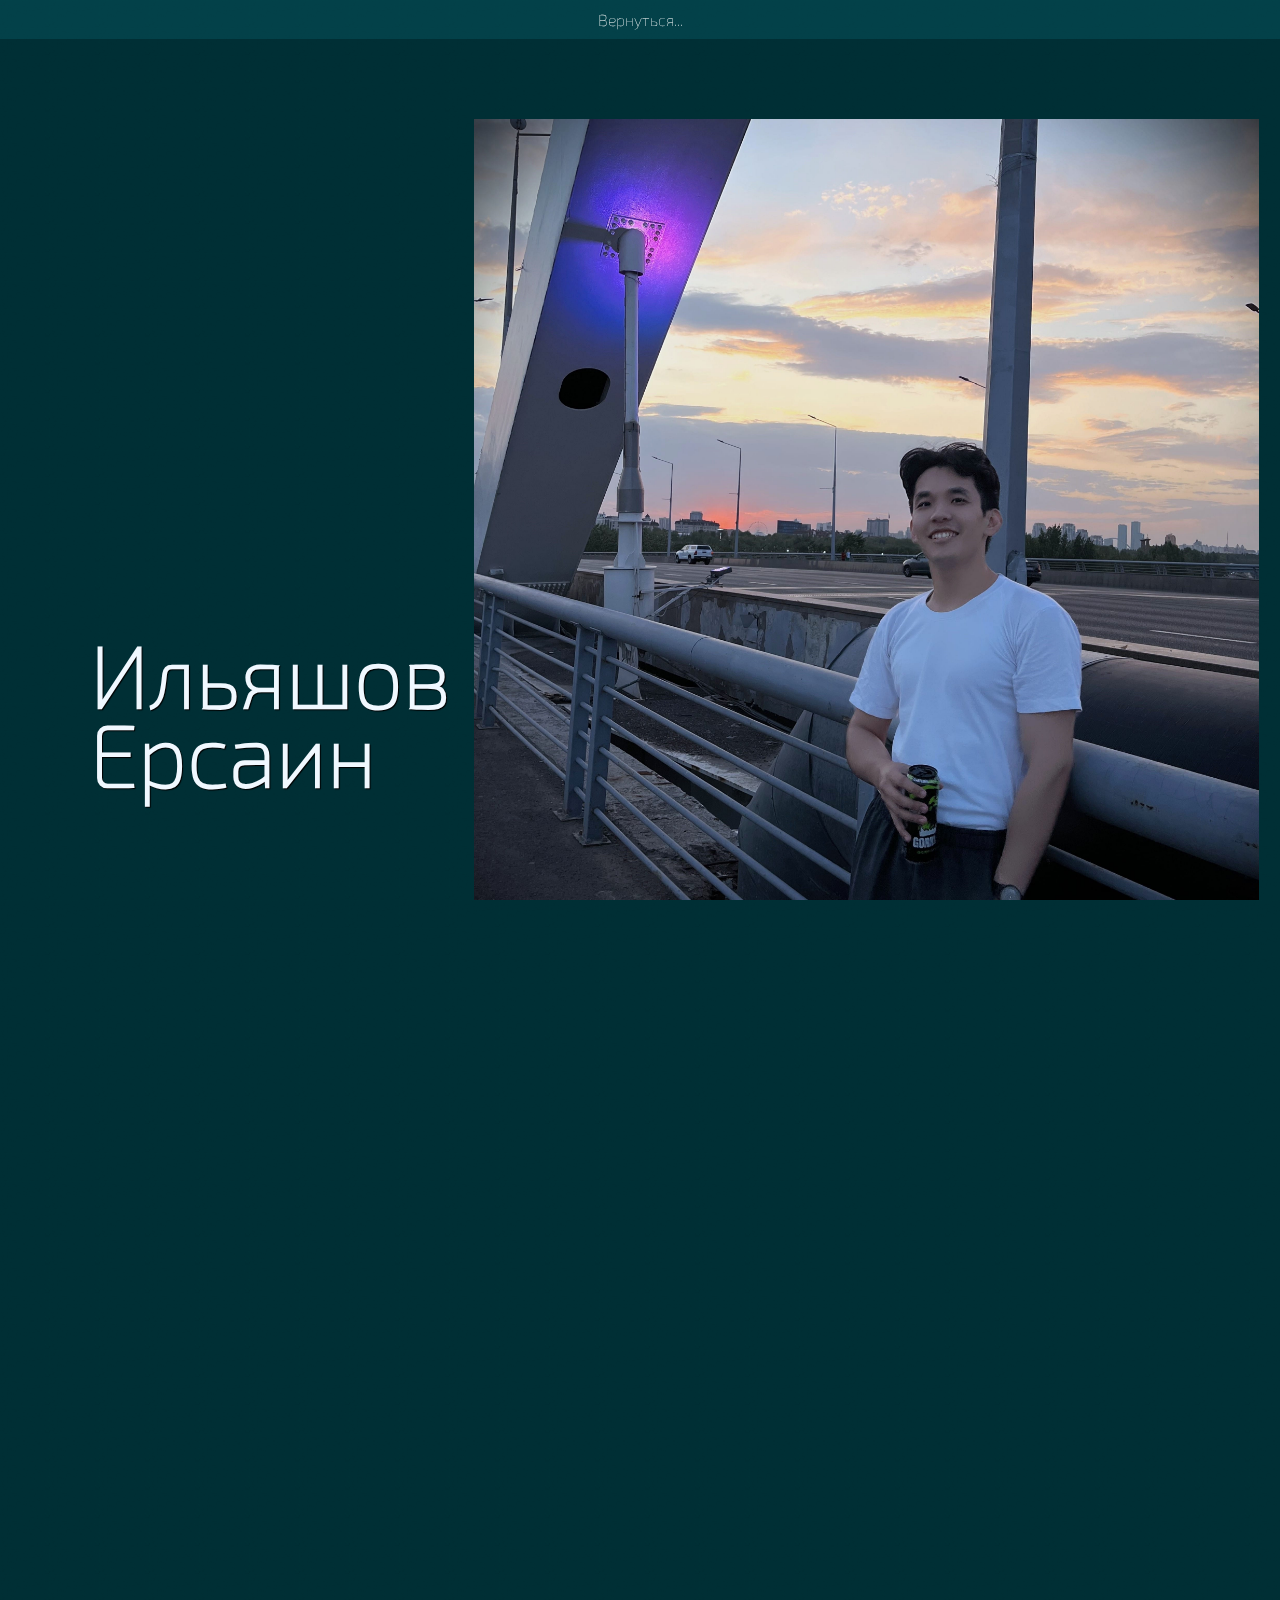
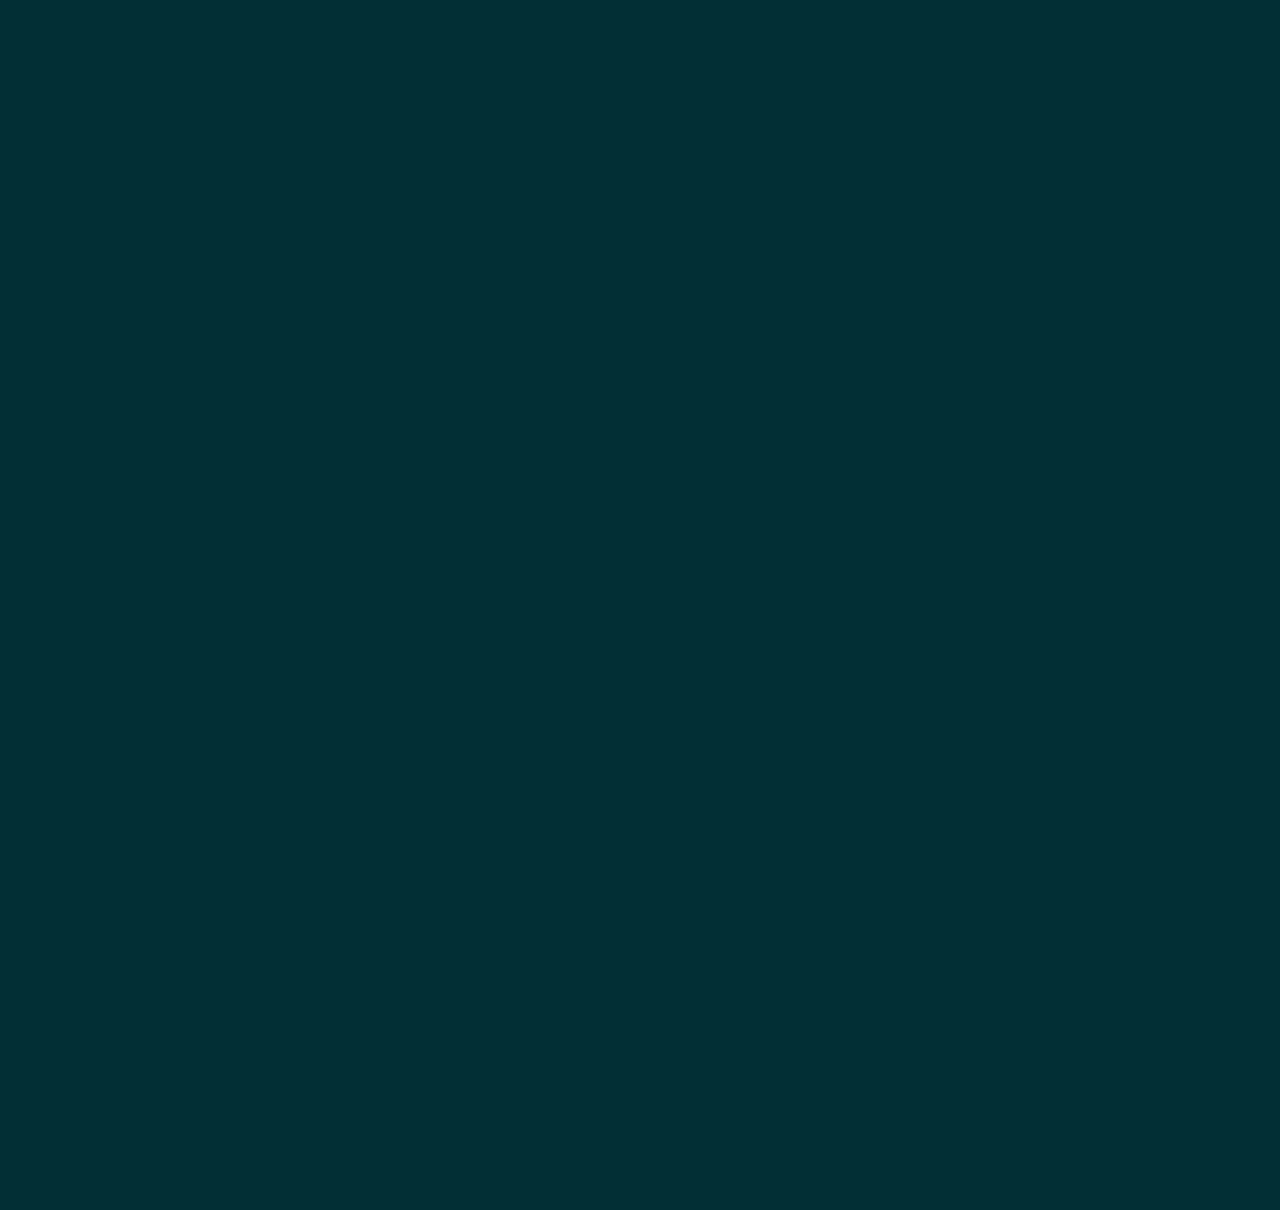
<file: info.html>
<!DOCTYPE html>
<html lang="en">
<head>

	<meta charset="UTF-8">
	<meta http-equiv="X-UA-Compatible" content="IE=edge">
	<meta name="viewport" content="width=device-width, initial-scale=1.0">

	<title>Document</title>

	<script src="libs/gsap/gsap.min.js" defer></script>
	<script src="libs/gsap/ScrollTrigger.min.js" defer></script>
	<script src="libs/gsap/ScrollSmoother.min.js" defer></script>

	<link rel="stylesheet" href="css/an-info.css">
	<script src="js/an-info.js" defer></script>

</head>
<body>

	<div class="wrapper">
		<div class="content">

			<header class="hero-section">
				<img data-speed=".6" class="hero" src="img/hero-min.jpg" alt="Alt" >
				<div class="container">
					<div data-speed=".75" class="main-header">
						<h1 class="main-title">Ильяшов Ерсаин</h1>
					</div>
				</div>
			</header>
		
			<div class="portfolio">
				<div class="container">
					<main class="gallery">
	
						<div data-speed=".9" class="gallery__left">
		
							<img class="gallery__item" src="img/info-1-min.jpg" alt="Alt">
		
							<div class="text-block gallery__item">
								<h2 class="text-block__h">Цель сайта</h2>
								<p class="text-block__p">&nbsp; &nbsp; &nbsp; &nbsp; &nbsp; Cайт о природе и животных Казахстана предназначен для тех, кто ищет удивительные впечатления, вдохновение и новые знания о богатстве и многообразии природы этой прекрасной страны.</p>
								<p class="text-block__p">&nbsp; &nbsp; &nbsp; &nbsp; &nbsp; Я создал этот сайт с целью представить уникальное наследие Казахстана в сфере природы и животного мира. Здесь вы найдете информацию о национальных парках, заповедниках и других природных уголках Казахстана, которые являются домом для множества редких и захватывающих видов животных и растений.</p>
								<p class="text-block__p">&nbsp; &nbsp; &nbsp; &nbsp; &nbsp; Cайт также служит площадкой для обмена знаниями и опытом. Мы предлагаем полезные советы и рекомендации для путешественников, энтузиастов природы и всех, кто интересуется сохранением и охраной окружающей среды. Мы считаем, что важно повышать осведомленность о значимости природы и ее сохранении, чтобы каждый мог внести свой вклад в сохранение уникальных экосистем.</p>
							</div>
		
						</div>

						<div data-speed="1.1" class="gallery__right">
		
							<div class="text-block gallery__item">
								<h2 class="text-block__h">Обо мне</h2>
								<p class="text-block__p">&nbsp; &nbsp; &nbsp; &nbsp; &nbsp; Привет! Меня зовут Ерсаин, и я студент колледжа "Туран", где обучаюсь по специальности ВТ и ПО. Мне очень интересен мир веб-дизайна, и моя цель - стать веб-дизайнером и разработчиком.</p>
								<p class="text-block__p">&nbsp; &nbsp; &nbsp; &nbsp; &nbsp; Я увлечен созданием эстетически привлекательных и функциональных веб-сайтов. Я верю, что дизайн играет важную роль в пользовательском опыте и может вдохновлять людей через красивые и интуитивно понятные интерфейсы.</p>
								<p class="text-block__p">&nbsp; &nbsp; &nbsp; &nbsp; &nbsp;&nbsp;В будущем я стремлюсь применить свои знания и навыки веб-дизайна для разработки уникальных и функциональных веб-сайтов. Я хочу создавать интерактивные и визуально привлекательные проекты, которые помогут компаниям и организациям выделяться в онлайн-мире.</p>
							</div>
		
							<img class="gallery__item" src="img/work/1/3.jpg" alt="Alt">

							<div class="text-block gallery__item">
								<h2 class="text-block__h">Контактная информация</h2>
								<a href="https://vk.com/hhhhpppss">
									<img class="soc__info" src="img/icon-vkontakte.png" alt="Контактная информация">
								</a>
								<a href="https://instagram.com/wwxond?igshid=ZDc4ODBmNjlmNQ==">
									<img class="soc__info" src="img/icon-instagram.png" alt="Контактная информация">
								</a>
								<a href="https://wa.me/87476764059">
									<img class="soc__info" src="img/icon-whatsapp.png" alt="Контактная информация">
								</a>
								<p class="text-block__p">Тел. номер: +7 747 676 40 59</p>
							</div>
		
						</div>

					</main>
				</div>
			</div>

		</div>
	</div>

	<footer class="footer">
		<a href="index.html" class="button">Вернуться...</a>
	</footer>

</body>
</html>
</file>
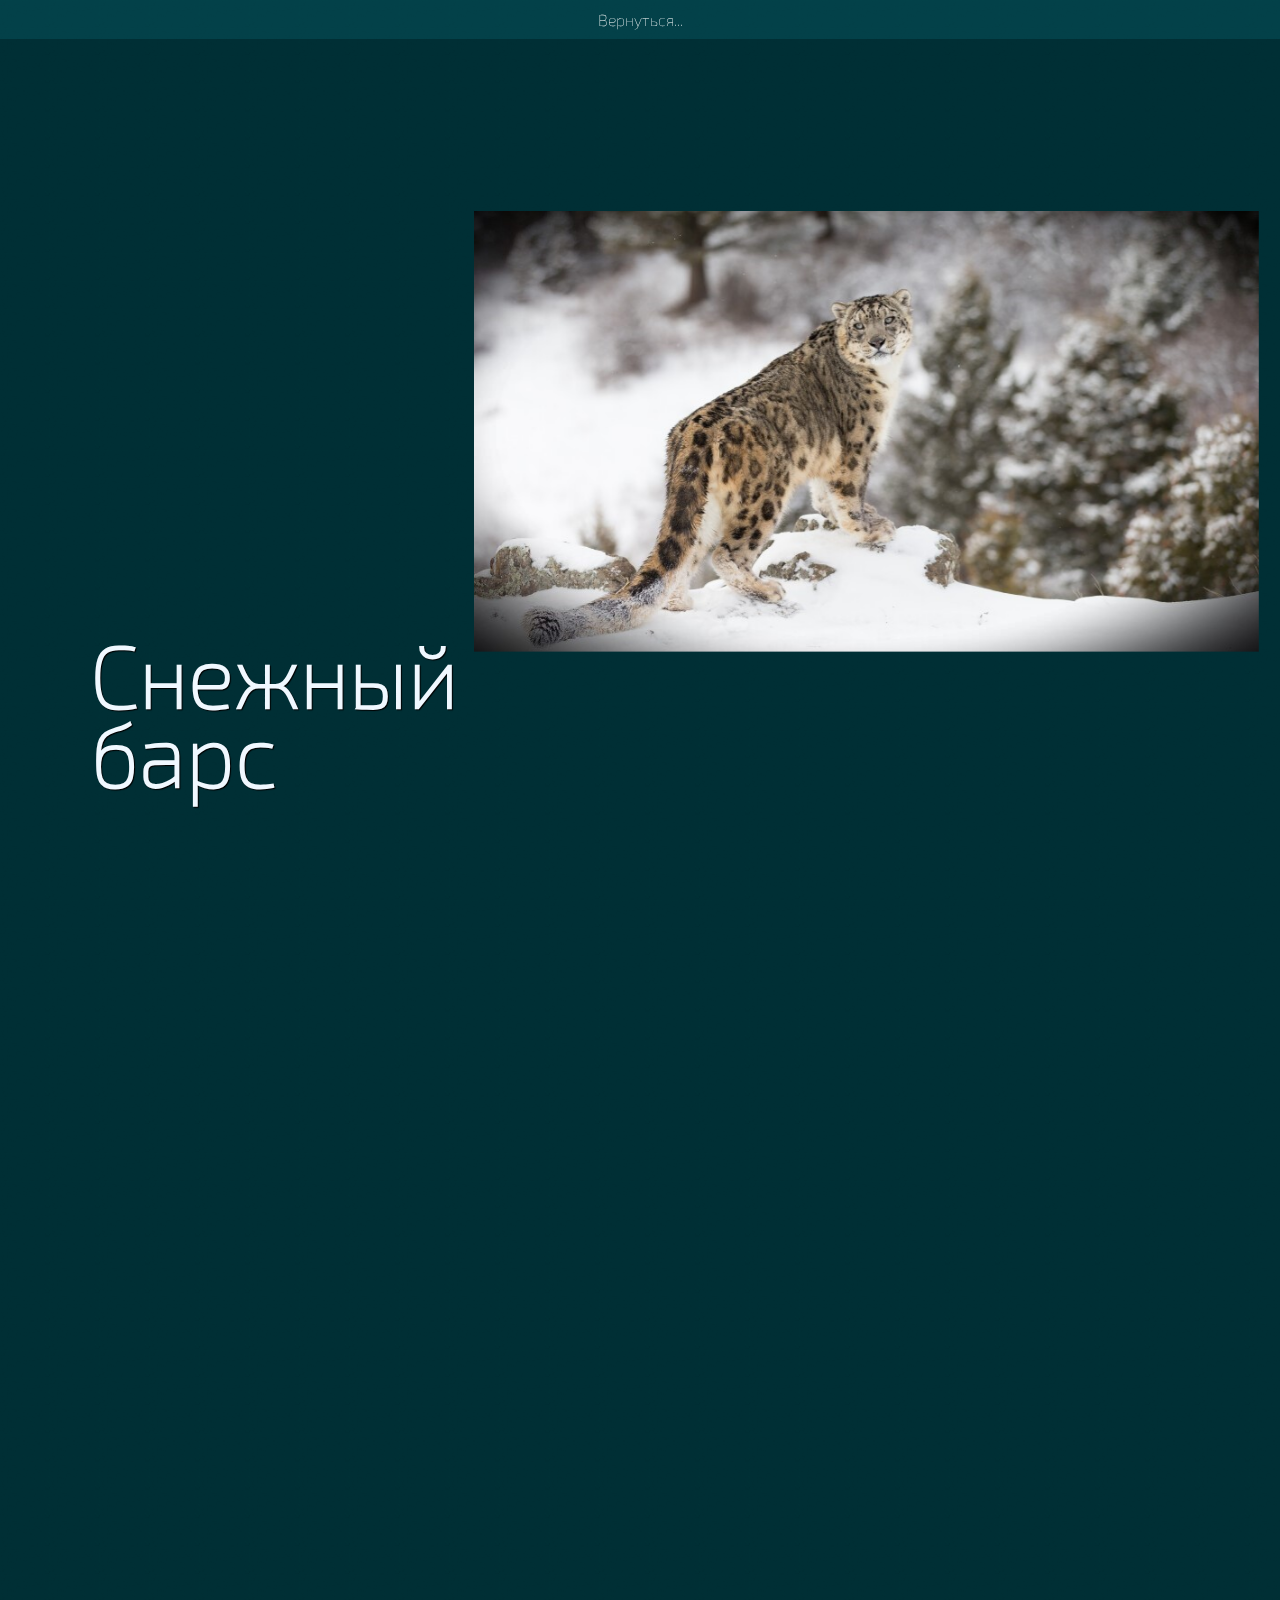
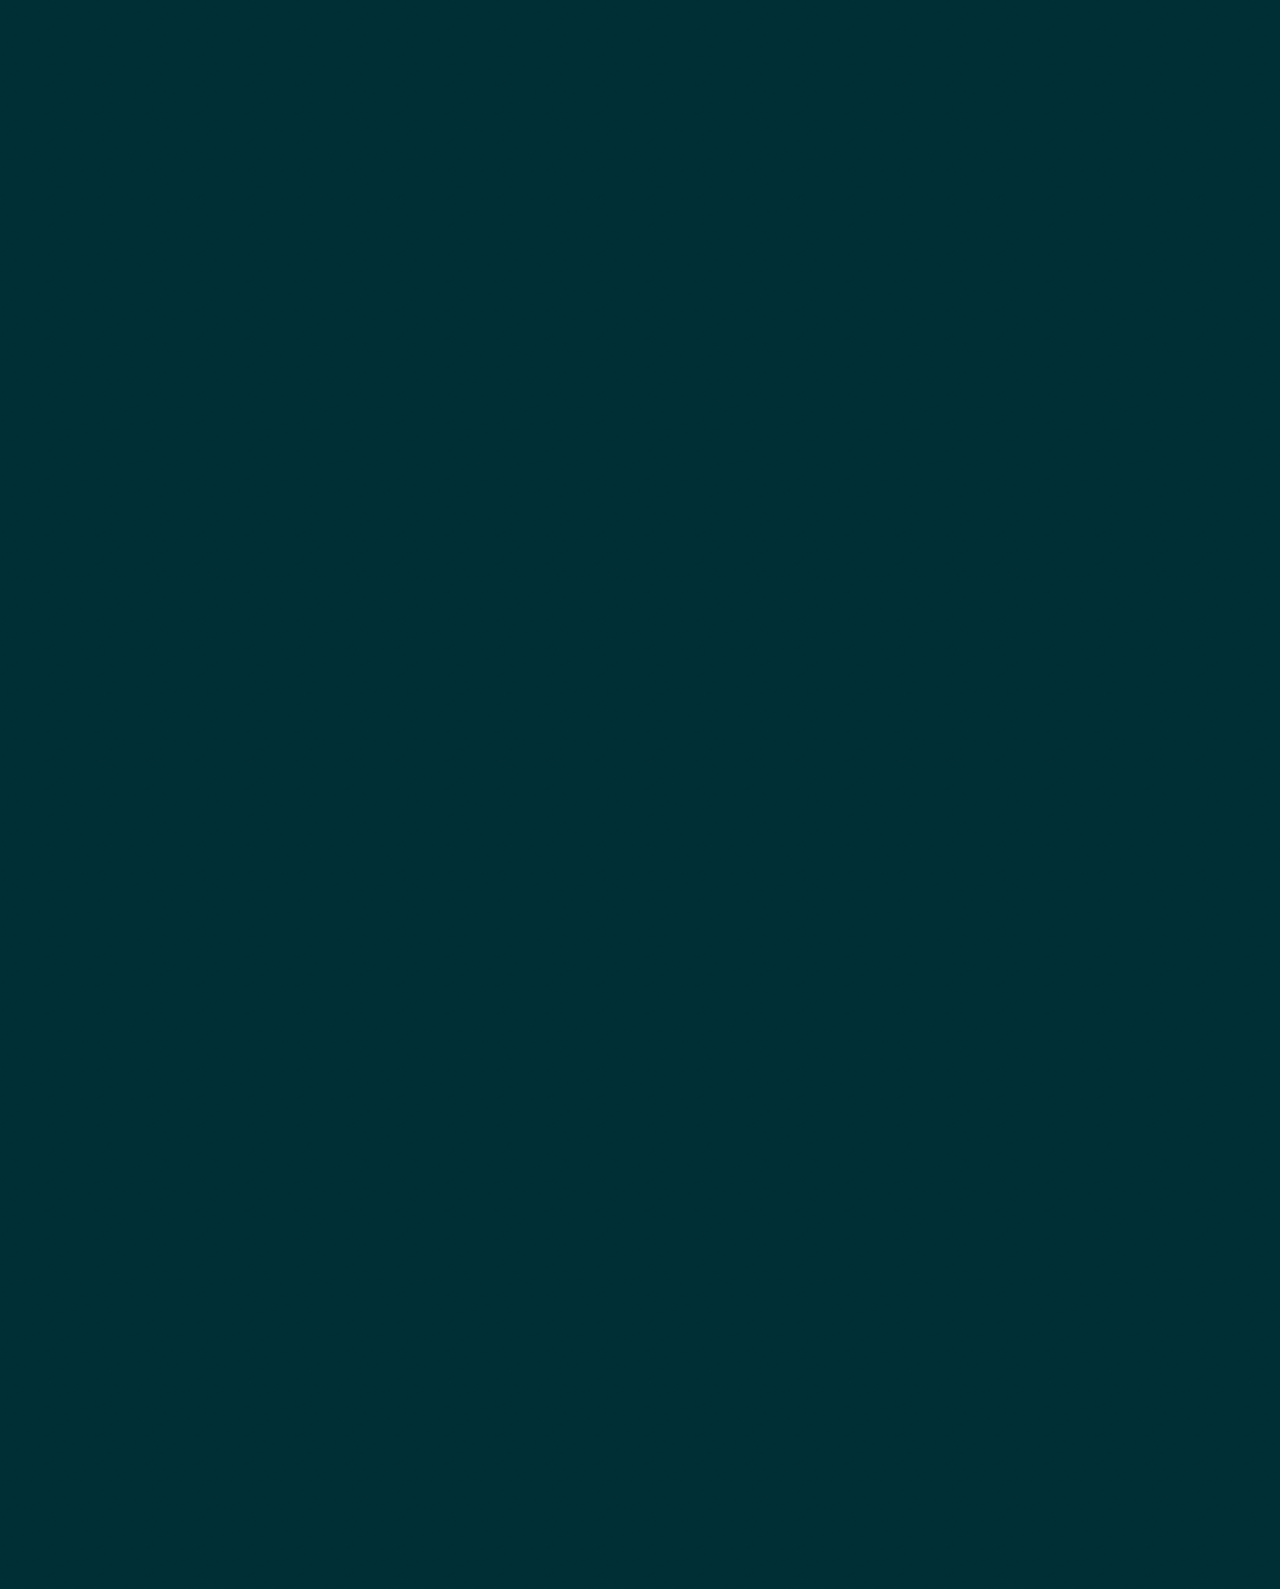
<file: info/an-info/1.html>
<!DOCTYPE html>
<html lang="en">
<head>

	<meta charset="UTF-8">
	<meta http-equiv="X-UA-Compatible" content="IE=edge">
	<meta name="viewport" content="width=device-width, initial-scale=1.0">

	<title>Document</title>

	<script src="../../libs/gsap/gsap.min.js" defer></script>
	<script src="../../libs/gsap/ScrollTrigger.min.js" defer></script>
	<script src="../../libs/gsap/ScrollSmoother.min.js" defer></script>

	<link rel="stylesheet" href="../../css/an-info.css">
	<script src="../../js/an-info.js" defer></script>

</head>
<body>

	<div class="wrapper">
		<div class="content">

			<header class="hero-section">
				<img data-speed=".6" class="hero" src="../../img/work/1/1.jpg" alt="Alt" >
				<div class="container">
					<div data-speed=".75" class="main-header">
						<h1 class="main-title">Снежный барс</h1>
					</div>
				</div>
			</header>
		
			<div class="portfolio">
				<div class="container">
					<main class="gallery">
	
						<div data-speed=".9" class="gallery__left">
		
							<img class="gallery__item" src="../../img/work/1/2.jpg" alt="Alt">
		
							<div class="text-block gallery__item">
								<h2 class="text-block__h">Внешний вид</h2>
								<p class="text-block__p">У снежного барса длинный густой сероватый мех, покрытый темными розетками и пятнами. Он может достигать веса взрослого мужчины (около 70 кг). Длинный хвост (до 1 м), используется животным для поддержания равновесия в сложной скалистой местности. Многие из историй, связанных со снежным барсом, вероятно, апокрифичны. Хотя, считается, что он обладает отменными способностями к передвижению и может совершать 7-ми метровые прыжки.</p>
							</div>
		
							<img class="gallery__item" src="../../img/work/1/4.jpg" alt="Alt">
		
						</div>

						<div data-speed="1.1" class="gallery__right">
		
							<div class="text-block gallery__item">
								<h2 class="text-block__h">Легендарное животное</h2>
								<p class="text-block__p">Самым известным, даже легендарным, из диких животных Казахстана является снежный барс, или ирбис (Uncia uncia). Он изображен на некоторых ранних скифских золотых украшениях, которым более 2000 лет. Поскольку снежные барсы являются одними из самых застенчивых и скрытных млекопитающих на планете, живущие в труднодоступных местах, их почти никто не видит. Его предполагаемая склонность к убийству домашних животных (овец и коз) часто вызывала опасения у сельских жителей. Однако неприступность обеспечила этому животному мифическую репутацию, которая будоражит воображение человека с незапамятных временах.</p>
							</div>
		
							<img class="gallery__item" src="../../img/work/1/3.jpg" alt="Alt">

							<div class="text-block gallery__item">
								<h2 class="text-block__h">Записан в красную книгу</h2>
								<p class="text-block__p">В настоящее время предпринимаются серьезные попытки сохранить среду обитания ирбиса, и заметно снизилась угроза браконьерства. Тем не менее, до сих пор на рынках Дальнего Востока продаются незаконные шкуры и части тела снежного барса.</p>
							</div>

							<div class="gallery__item" id="видео">
								<div class="videos__wrapper">
									<div class="video__item"></div>
									<iframe class="video__element" src="https://www.youtube.com/embed/UqvQEhnHgY8" title="YouTube video player" frameborder="0" allow="accelerometer; autoplay; clipboard-write; encrypted-media; gyroscope; picture-in-picture" allowfullscreen>
									</iframe>
								</div>
							</div>
		
						</div>

					</main>
				</div>
			</div>

		</div>
	</div>

	<footer class="footer">
		<a href="../../animals.html" class="button">Вернуться...</a>
	</footer>

</body>
</html>
</file>
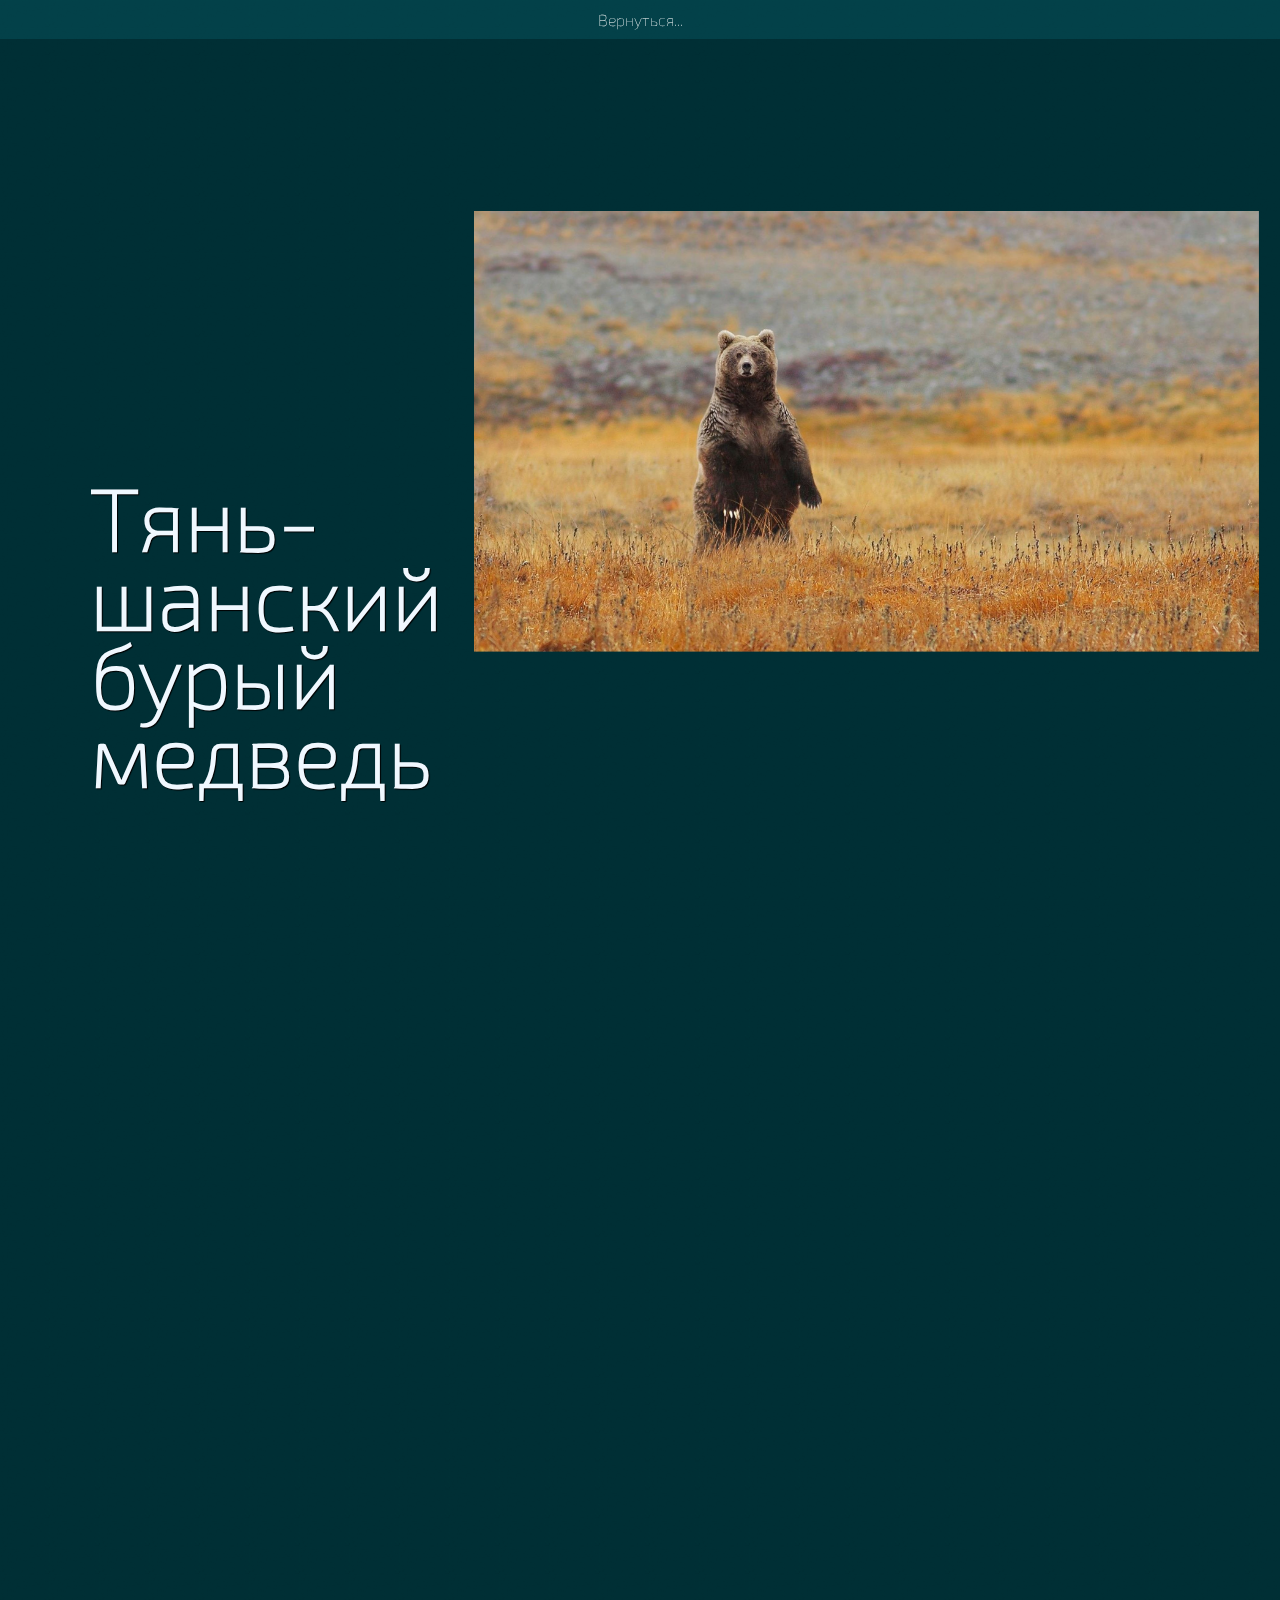
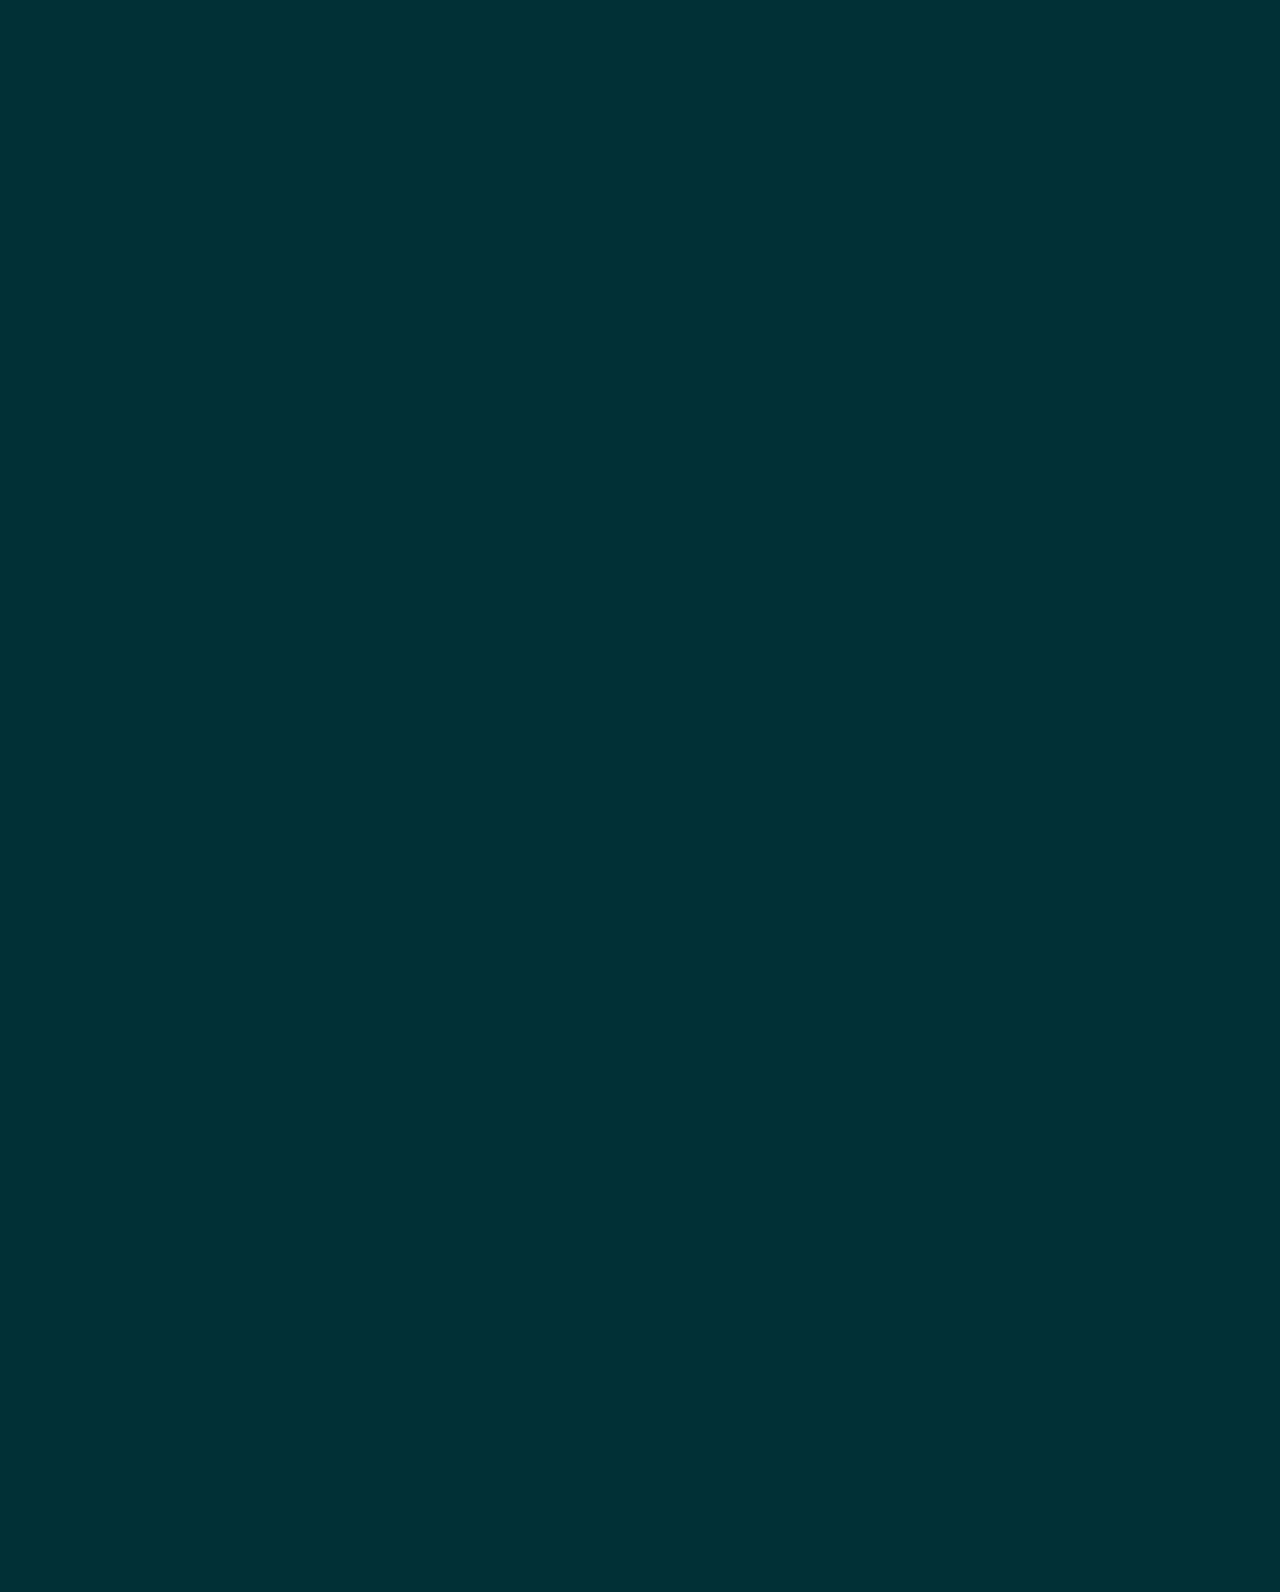
<file: info/an-info/2.html>
<!DOCTYPE html>
<html lang="en">
<head>

	<meta charset="UTF-8">
	<meta http-equiv="X-UA-Compatible" content="IE=edge">
	<meta name="viewport" content="width=device-width, initial-scale=1.0">

	<title>Document</title>

	<script src="../../libs/gsap/gsap.min.js" defer></script>
	<script src="../../libs/gsap/ScrollTrigger.min.js" defer></script>
	<script src="../../libs/gsap/ScrollSmoother.min.js" defer></script>

	<link rel="stylesheet" href="../../css/an-info.css">
	<script src="../../js/an-info.js" defer></script>

</head>
<body>

	<div class="wrapper">
		<div class="content">

			<header class="hero-section">
				<img data-speed=".6" class="hero" src="../../img/work/2/1.jpg" alt="Alt" >
				<div class="container">
					<div data-speed=".75" class="main-header">
						<h1 class="main-title">Тянь-шанский бурый медведь</h1>
					</div>
				</div>
			</header>
		
			<div class="portfolio">
				<div class="container">
					<main class="gallery">
	
						<div data-speed=".9" class="gallery__left">
		
							<img class="gallery__item" src="../../img/work/2/2.jpg" alt="Alt">
		
							<div class="text-block gallery__item">
								<h2 class="text-block__h">Место обитания</h2>
								<p class="text-block__p">Распространён на хребтах Тянь-Шаня:&nbsp;Каржантау,&nbsp;Угамский,&nbsp;Пскемский,&nbsp;Чаткальский, Таласский, Киргизский, Заилийский, Кунгей, Тескей, Алайский, Чаткальский, Кетмень, а также на Джунгарском Ала-Тоо с периферийными горными массивами&nbsp;Алтын-Эмель, Токсанбай,&nbsp;Кояндытау, Кайкан. В 40-х годах XX&nbsp;в. исчез в Сырдарьинском Каратау.</p>
							</div>
		
							<img class="gallery__item" src="../../img/work/2/4.jpg" alt="Alt">
		
						</div>

						<div data-speed="1.1" class="gallery__right">
		
							<div class="text-block gallery__item">
								<h2 class="text-block__h">Крупное млекопитающее</h2>
								<p class="text-block__p">Важное крупное млекопитающее из горной местности Казахстана — тянь-шанский бурый медведь (Ursus arctos isabellinus), также известный как «красный медведь» из-за красноватого оттенка шерсти, который становятся все более редким. Однако некоторые туроператоры предлагают поездки в Аксу-Джабаглинский природный заповедник для просмотра этих редких животных, и такой бизнес хорошо мотивирует их защиту.</p>
							</div>
		
							<img class="gallery__item" src="../../img/work/2/3.jpg" alt="Alt">

							<div class="text-block gallery__item">
								<h2 class="text-block__h">Размножение и продолжительность жизни</h2>
								<p class="text-block__p">Медведи становятся половозрелыми на третьем-четвертом году жизни, а некоторые и позднее. Весной взрослые медведи разного пола держатся порознь, избегают друг друга. Самцы ходят поодиночке, самки – с медвежатами текущего или прошлого года рождения. В мае-июне настает период гона.</p>
							</div>

							<div class="gallery__item" id="видео">
								<div class="videos__wrapper">
									<div class="video__item"></div>
									<iframe class="video__element" src="https://www.youtube.com/embed/YBy-sYCc-vc" title="YouTube video player" frameborder="0" allow="accelerometer; autoplay; clipboard-write; encrypted-media; gyroscope; picture-in-picture" allowfullscreen>
									</iframe>
								</div>
							</div>
		
						</div>

					</main>
				</div>
			</div>

		</div>
	</div>

	<footer class="footer">
		<a href="../../animals.html" class="button">Вернуться...</a>
	</footer>

</body>
</html>
</file>
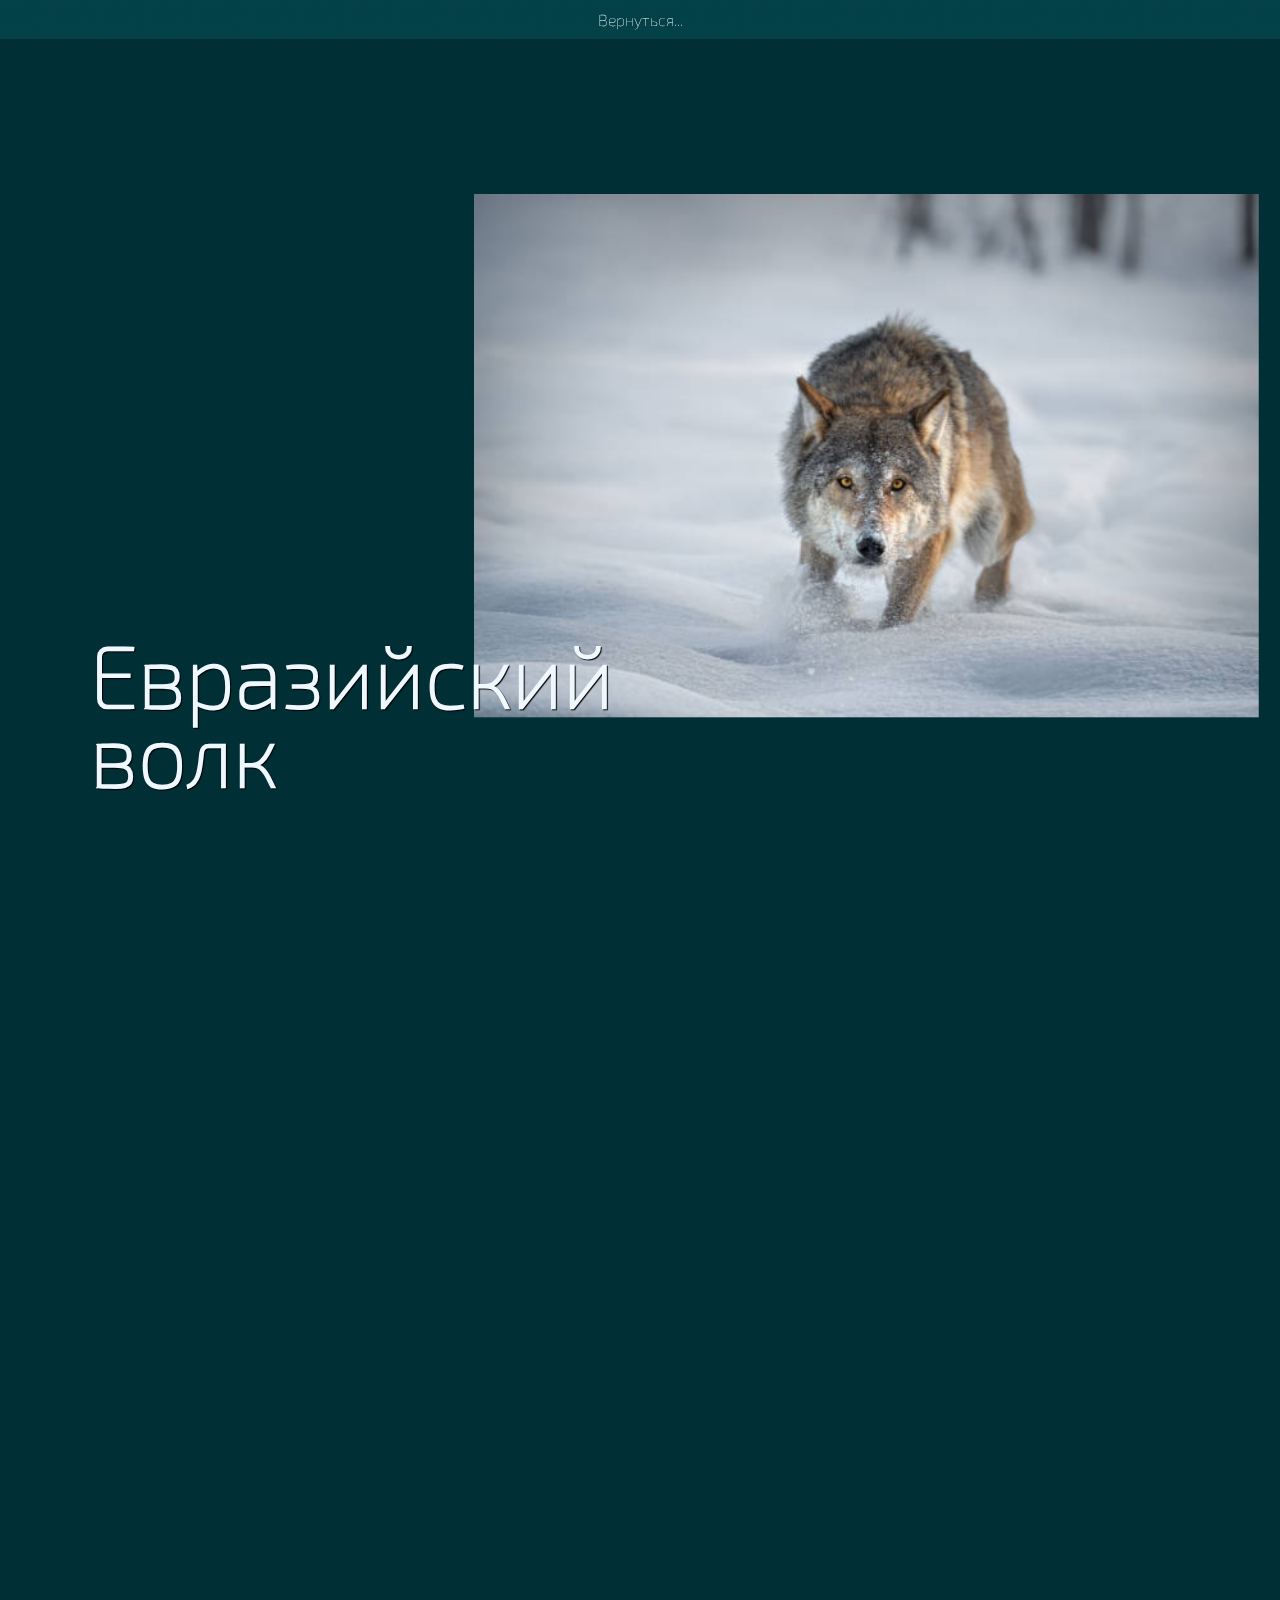
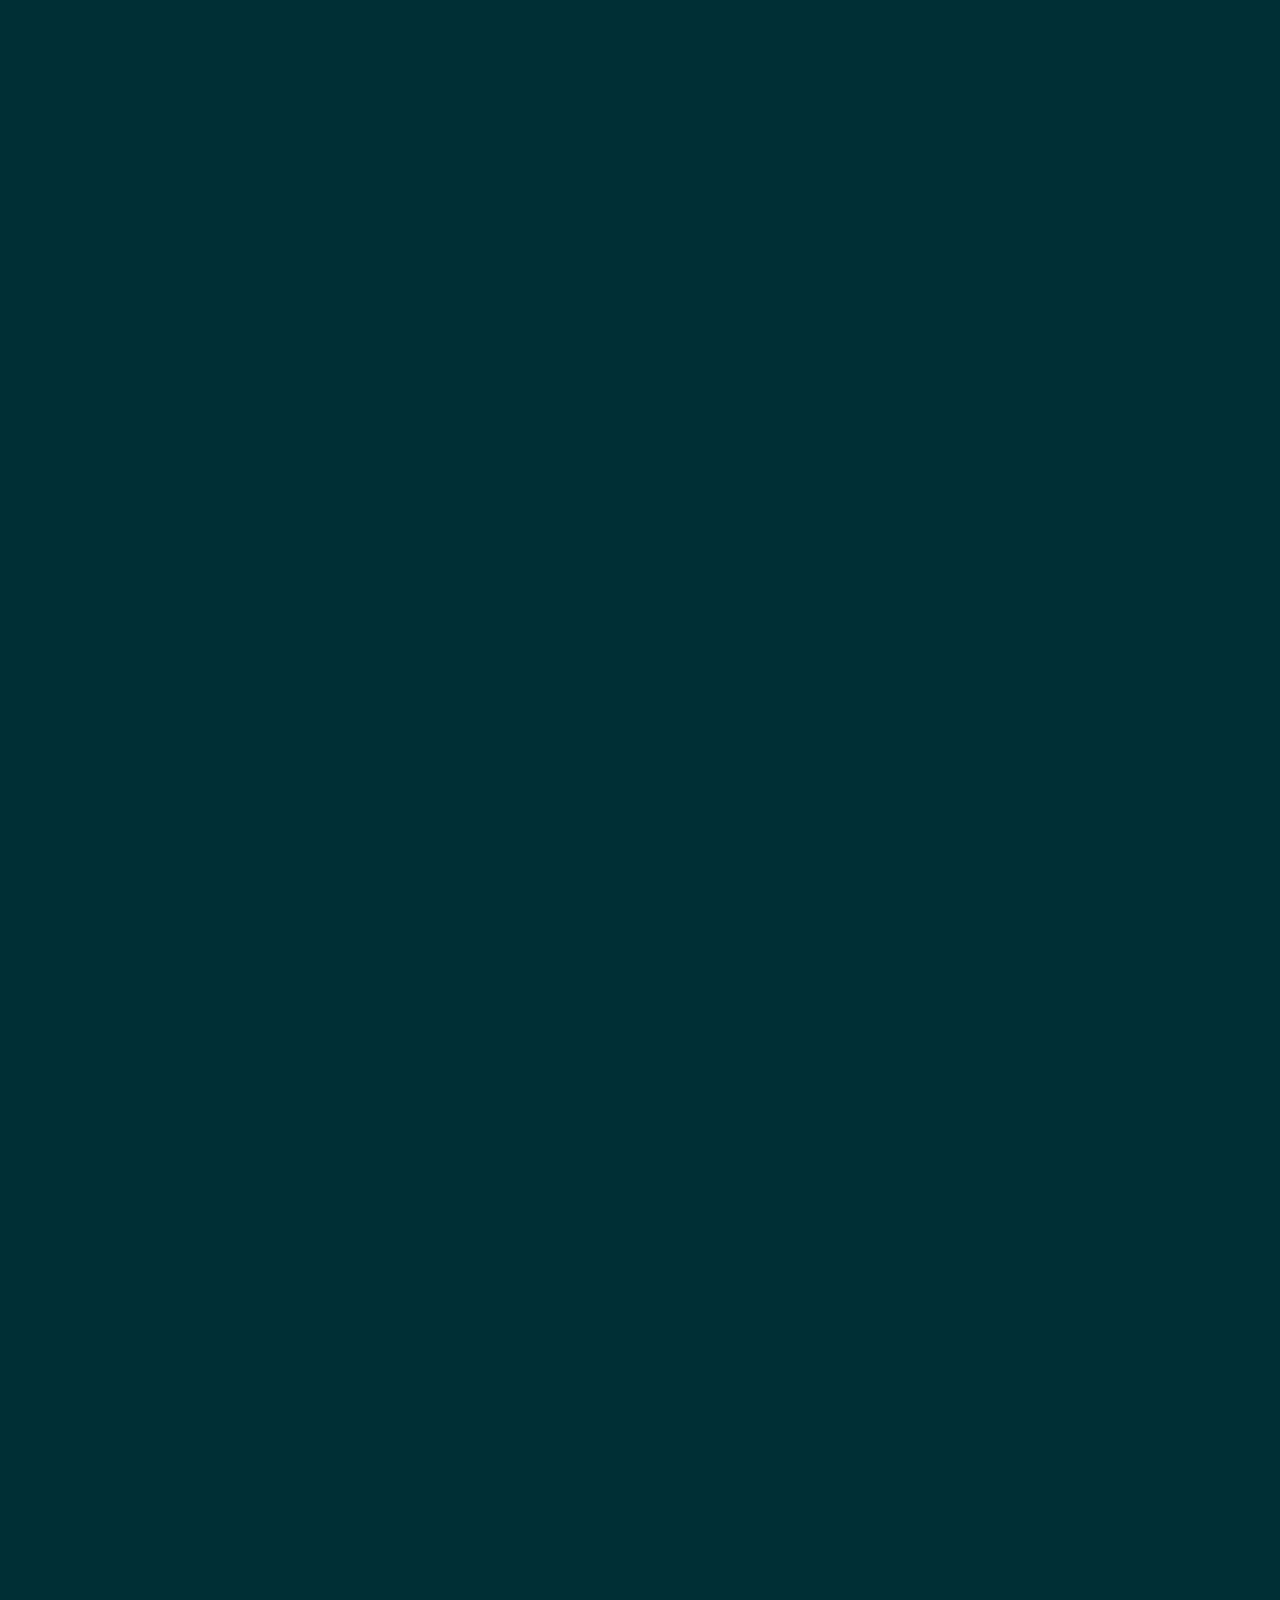
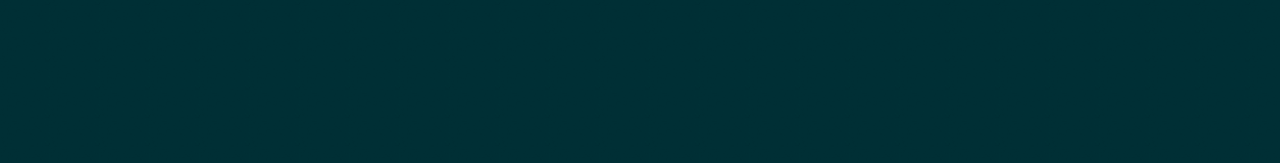
<file: info/an-info/3.html>
<!DOCTYPE html>
<html lang="en">
<head>

	<meta charset="UTF-8">
	<meta http-equiv="X-UA-Compatible" content="IE=edge">
	<meta name="viewport" content="width=device-width, initial-scale=1.0">

	<title>Document</title>

	<script src="../../libs/gsap/gsap.min.js" defer></script>
	<script src="../../libs/gsap/ScrollTrigger.min.js" defer></script>
	<script src="../../libs/gsap/ScrollSmoother.min.js" defer></script>

	<link rel="stylesheet" href="../../css/an-info.css">
	<script src="../../js/an-info.js" defer></script>

</head>
<body>

	<div class="wrapper">
		<div class="content">

			<header class="hero-section">
				<img data-speed=".6" class="hero" src="../../img/work/3/1.jpg" alt="Alt" >
				<div class="container">
					<div data-speed=".75" class="main-header">
						<h1 class="main-title">Евразийский волк</h1>
					</div>
				</div>
			</header>
		
			<div class="portfolio">
				<div class="container">
					<main class="gallery">
	
						<div data-speed=".9" class="gallery__left">
		
							<img class="gallery__item" src="../../img/work/3/2.jpg" alt="Alt">
		
							<div class="text-block gallery__item">
								<h2 class="text-block__h">Внешний вид</h2>
								<p class="text-block__p">Волк имеет крупную скуластую голову с широко расставленными, остроконечными и относительно небольшими, строго стоящими ушами. Разрез глаз косой. Глаза желтые, зрачок круглый. Крупная голова сидит на мощной шее, одетой плотным, длинным мехом, отчего шея кажется очень короткой. Высота в холке у зверя может достигать метра, спина покатая. Грудная клетка мощная, и грудь опущена ниже локтевого сустава. Ноги высокие, сильные, с черными когтями, но могут встречаться и коричневые когти. Плечевая кость поставлена косо, что указывает на способность зверя к быстрому бегу.</p>
							</div>
		
							<img class="gallery__item" src="../../img/work/3/4.jpg" alt="Alt">
		
						</div>

						<div data-speed="1.1" class="gallery__right">
		
							<div class="text-block gallery__item">
								<h2 class="text-block__h">Евразийский волк</h2>
								<p class="text-block__p">Евразийский волк,&nbsp;также известный как Волк обыкновенный, Волк европейский, Волк карпатский, Волк степной, Волк тибетский и Волк китайский — широко распространенный зверь.&nbsp;Его прежний ареал охватывал почти всю Евразию и Северную Америку. В связи с большим ущербом, наносимым этим хищником животноводству во всех странах, с ним давно велась борьба с использованием всех доступных средств, вплоть до применения ядов. В результате его численность повсеместно стала уменьшаться; а в некоторых странах он был истреблен полностью. Наиболее многочислен волк в Казахстане.</p>
							</div>
		
							<img class="gallery__item" src="../../img/work/3/3.jpg" alt="Alt">

							<div class="text-block gallery__item">
								<h2 class="text-block__h">Поведение и питание</h2>
								<p class="text-block__p">Долгое время поведение животных, в частности волков, определялось с точки зрения их инстинктов и условных рефлексов. Способность зверя анализировать обстановку и делать определенные, полезные для себя выводы (зачатки разумного поведения), отрицалась. Однако наблюдения за волками дают немало примеров, когда их поведение трудно объяснить лишь с точки зрения условных рефлексов. Известен случай, когда волк определял в соответствии с освещенностью безопасное от пастуха расстояние и, несмотря на выстрелы, восседал на виду у оленьего стада, ожидая удобной минуты для нападения.</p>
							</div>

							<div class="gallery__item" id="видео">
								<div class="videos__wrapper">
									<div class="video__item"></div>
									<iframe class="video__element" src="https://www.youtube.com/embed/Fr5vIDQHZLE" title="YouTube video player" frameborder="0" allow="accelerometer; autoplay; clipboard-write; encrypted-media; gyroscope; picture-in-picture" allowfullscreen>
									</iframe>
								</div>
							</div>
		
						</div>

					</main>
				</div>
			</div>

		</div>
	</div>

	<footer class="footer">
		<a href="../../animals.html" class="button">Вернуться...</a>
	</footer>

</body>
</html>
</file>
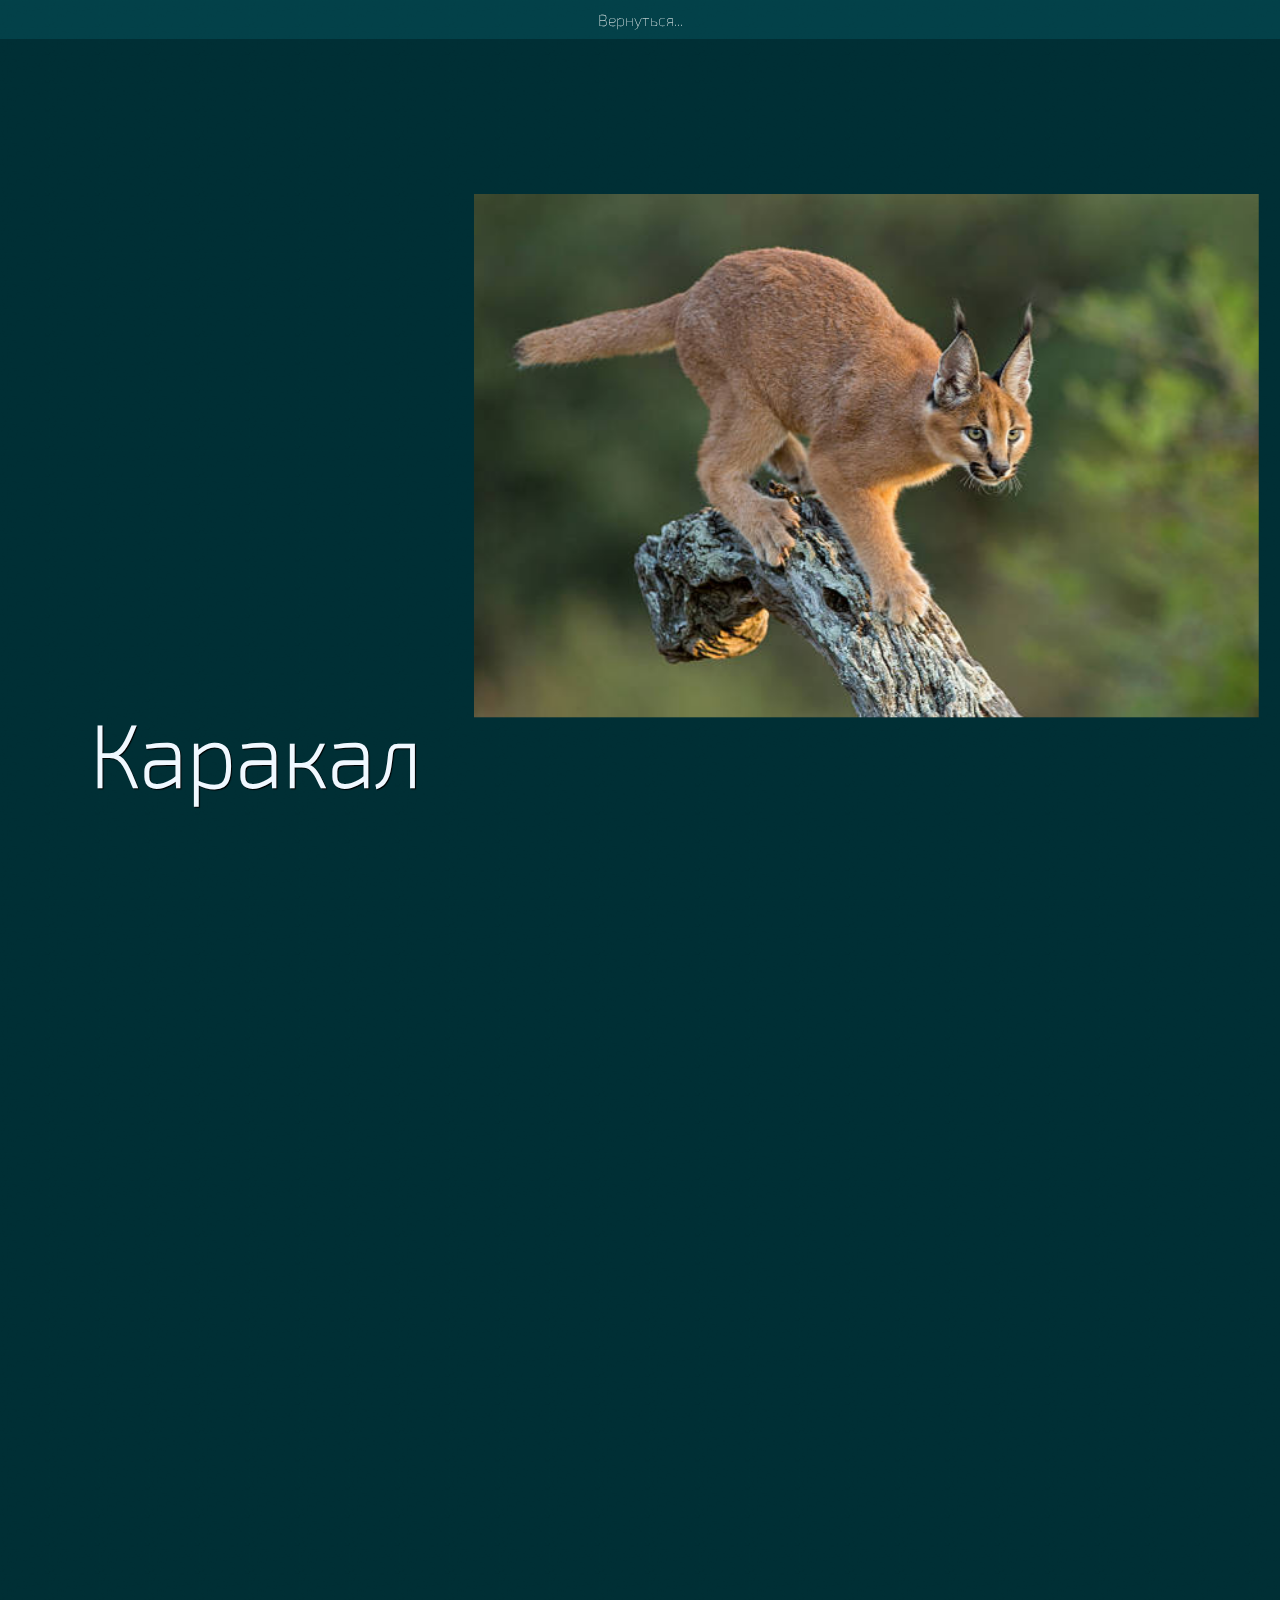
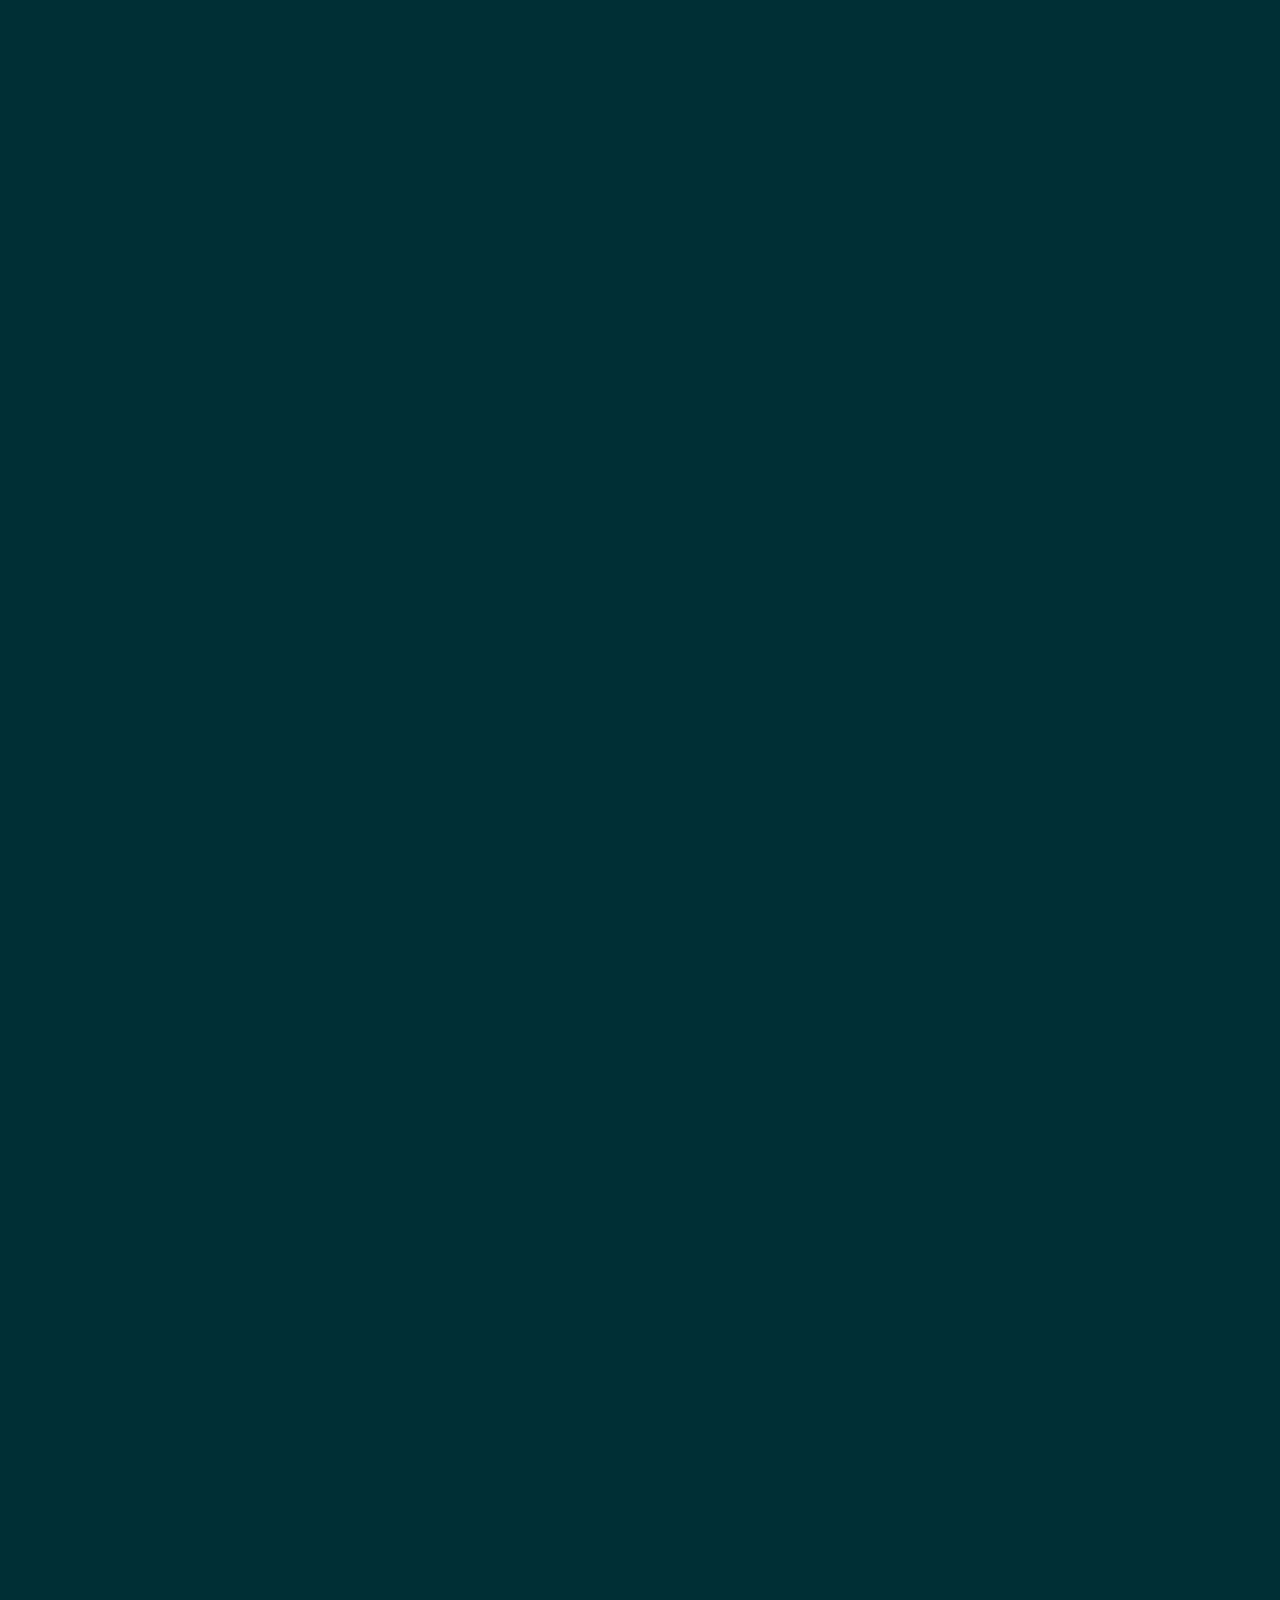
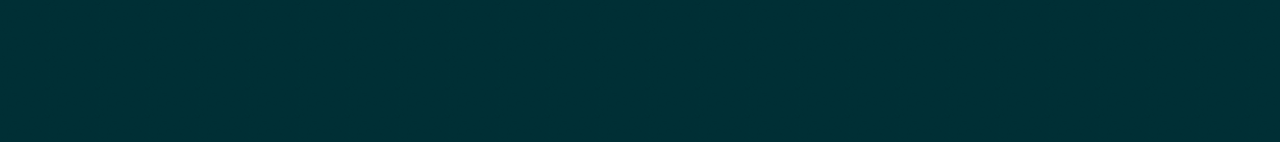
<file: info/an-info/4.html>
<!DOCTYPE html>
<html lang="en">
<head>

	<meta charset="UTF-8">
	<meta http-equiv="X-UA-Compatible" content="IE=edge">
	<meta name="viewport" content="width=device-width, initial-scale=1.0">

	<title>Document</title>

	<script src="../../libs/gsap/gsap.min.js" defer></script>
	<script src="../../libs/gsap/ScrollTrigger.min.js" defer></script>
	<script src="../../libs/gsap/ScrollSmoother.min.js" defer></script>

	<link rel="stylesheet" href="../../css/an-info.css">
	<script src="../../js/an-info.js" defer></script>

</head>
<body>

	<div class="wrapper">
		<div class="content">

			<header class="hero-section">
				<img data-speed=".6" class="hero" src="../../img/work/4/1.jpg" alt="Alt" >
				<div class="container">
					<div data-speed=".75" class="main-header">
						<h1 class="main-title">Каракал</h1>
					</div>
				</div>
			</header>
		
			<div class="portfolio">
				<div class="container">
					<main class="gallery">
	
						<div data-speed=".9" class="gallery__left">
		
							<img class="gallery__item" src="../../img/work/4/2.jpg" alt="Alt">
		
							<div class="text-block gallery__item">
								<h2 class="text-block__h">Внешний вид</h2>
								<p class="text-block__p">Внешне напоминает рысь, но меньше размерами, стройнее и с однотонной окраской. На лапах развита щётка из жёстких волос, облегчающая передвижение по песку. Самки, как правило, легче, чем самцы. Брюхо белое и, подобно африканским золотым кошкам, украшено множеством мелких пятен. Над глазами простираются вертикальные темные линии. Особенностью вида, являются удлиненные уши с черными косточками. Ноги относительно длинные, задние конечности длиннее передних, и имеют хорошо развитую мускулатуру. Цвет глаз варьируется от золотистого или медного, до зеленого или серого.</p>
							</div>
		
							<img class="gallery__item" src="../../img/work/4/4.jpg" alt="Alt">
		
						</div>

						<div data-speed="1.1" class="gallery__right">
		
							<div class="text-block gallery__item">
								<h2 class="text-block__h">Степная рысь</h2>
								<p class="text-block__p">Каракал&nbsp;или&nbsp;степная рысь&nbsp;(лат.&nbsp;Caracal caracal)&nbsp;— хищное млекопитающее семейства кошачьих. Долгое время каракала относили к&nbsp; рысям, на которых он похож внешне, но ряд ряд генетических особенностей выделил его в отдельный род. Несмотря на это каракал ближе стоит к рысям, чем другие кошки. Водится в саваннах, пустынях и предгорьях Африки, в пустынях Аравийского полуострова, Малой и Средней Азии. На территории СНГ малочислен: встречается в пустынях Южной Туркмении, по побережью Каспийского моря доходит до острова Мангышлак, на востоке иногда появляется в Бухарской области Узбекистана.</p>
							</div>
		
							<img class="gallery__item" src="../../img/work/4/3.jpg" alt="Alt">

							<div class="text-block gallery__item">
								<h2 class="text-block__h">Поведение и питание</h2>
								<p class="text-block__p">Эти животные могут длительное время обходиться без питья. В жаркие часы дня, они отдыхают, а охотятся в основном, в холодные - утренние, ночные и вечерние. Их походка похожа с гепардами, но они не спринтеры. Степные рыси взбираются на деревья, если их преследуют собаки. Хотя их можно считать самыми быстрыми кошками в своей весовой категории, во время охоты, они тихо крадутся, а затем прыгают на жертву, как домашние кошки. Каракалы замечательные прыгуны, и могут подпрыгивать до 3-х метров в высоту. Благодаря этой особенности, кошки могут своими лапами сбивать птиц на землю.</p>
							</div>

							<div class="gallery__item" id="видео">
								<div class="videos__wrapper">
									<div class="video__item"></div>
									<iframe class="video__element" src="https://www.youtube.com/embed/OEqZW_kpDnk" title="YouTube video player" frameborder="0" allow="accelerometer; autoplay; clipboard-write; encrypted-media; gyroscope; picture-in-picture" allowfullscreen>
									</iframe>
								</div>
							</div>
		
						</div>

					</main>
				</div>
			</div>

		</div>
	</div>

	<footer class="footer">
		<a href="../../animals.html" class="button">Вернуться...</a>
	</footer>

</body>
</html>
</file>
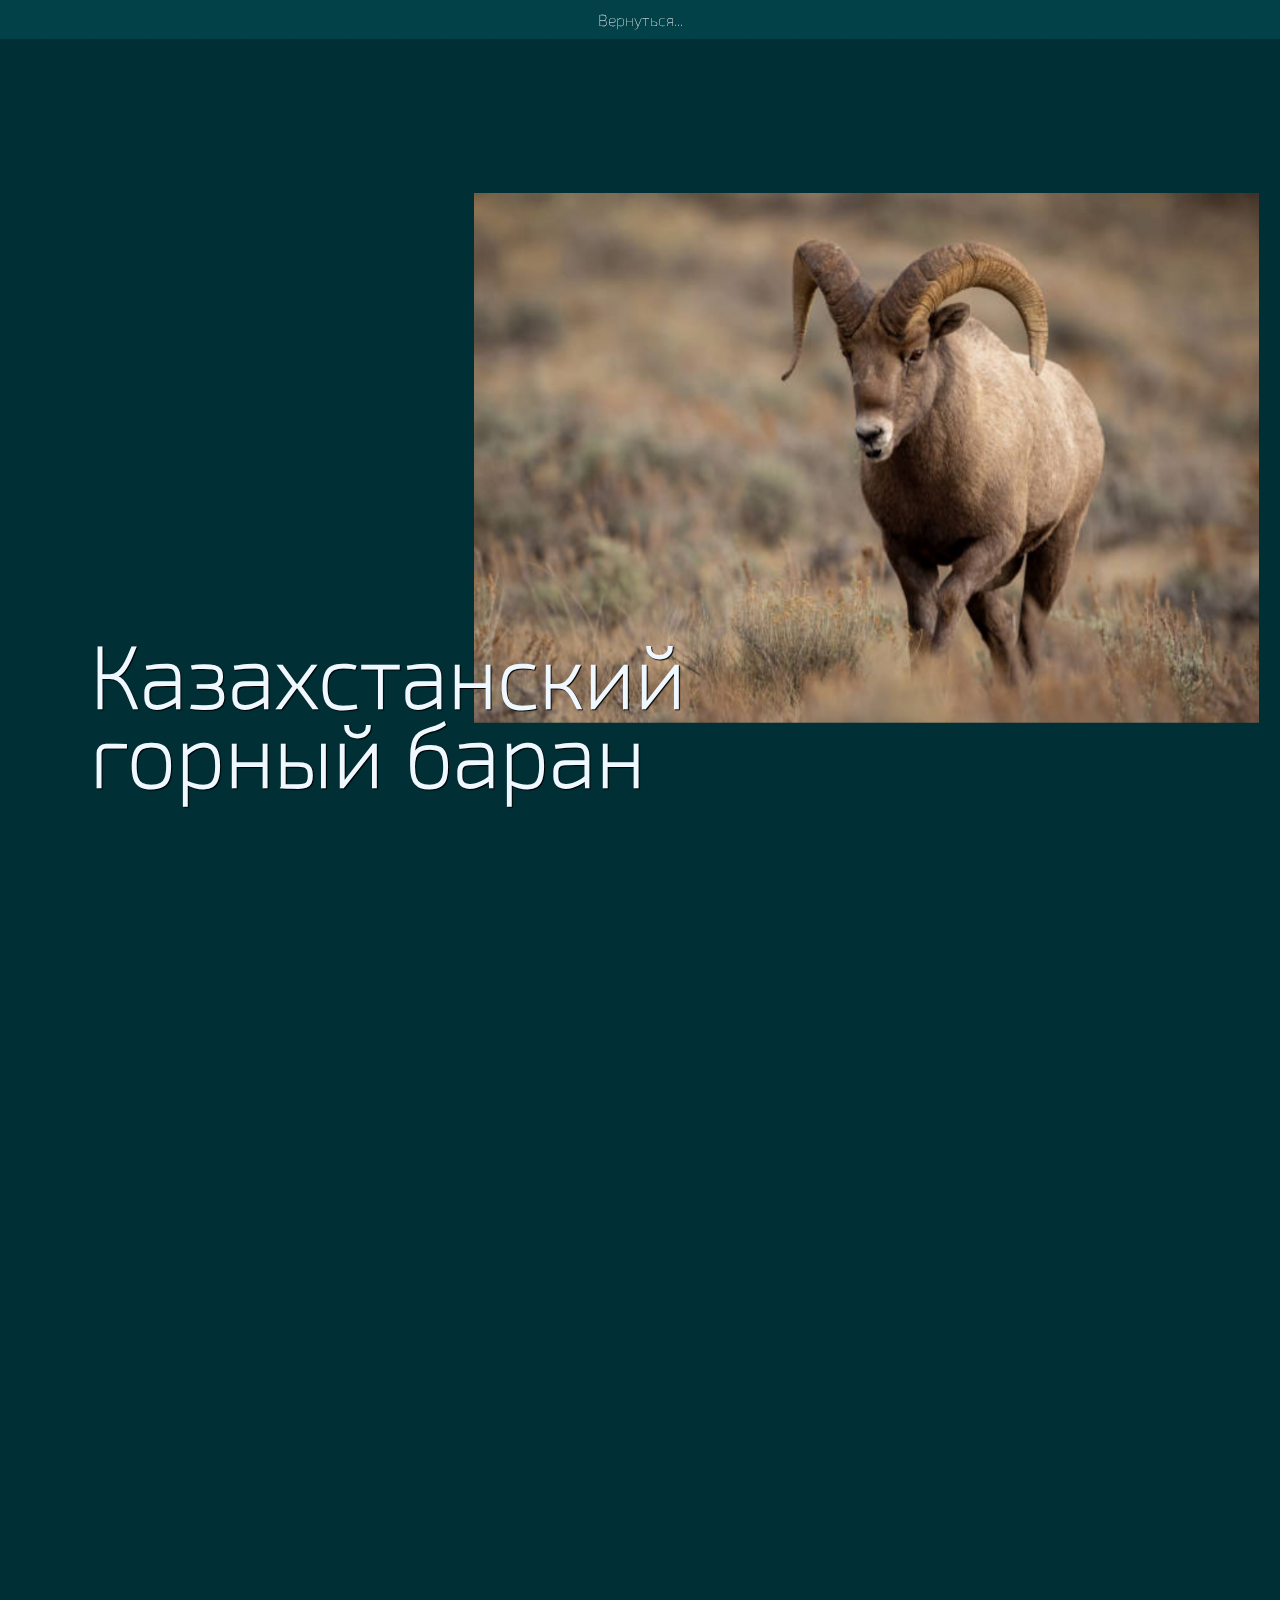
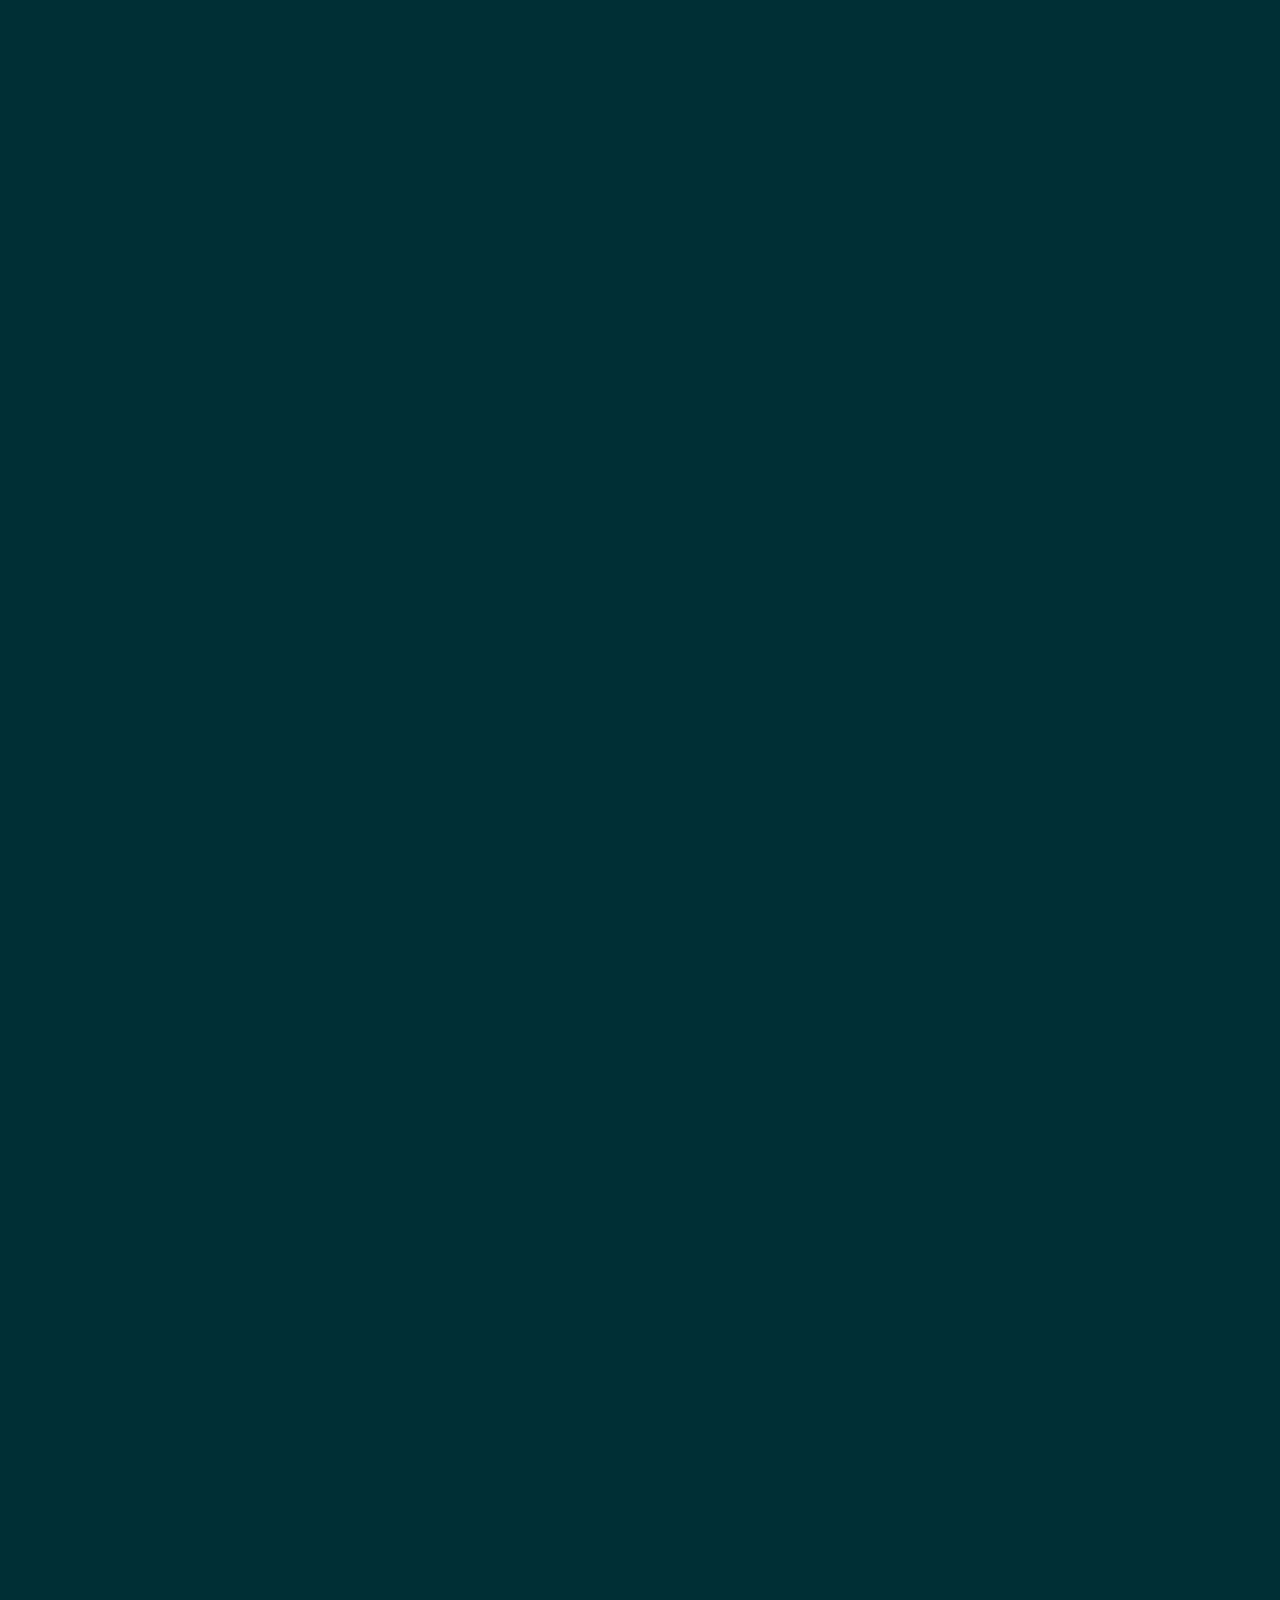
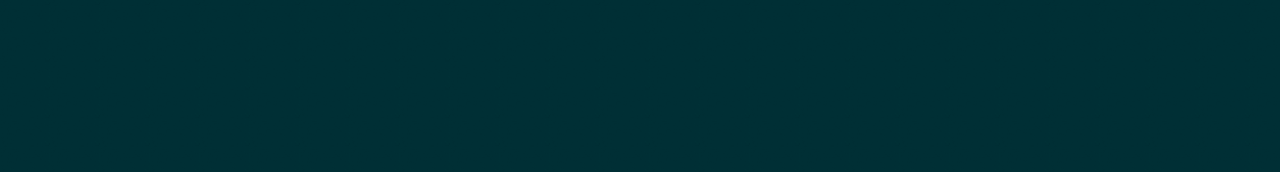
<file: info/an-info/5.html>
<!DOCTYPE html>
<html lang="en">
<head>

	<meta charset="UTF-8">
	<meta http-equiv="X-UA-Compatible" content="IE=edge">
	<meta name="viewport" content="width=device-width, initial-scale=1.0">

	<title>Document</title>

	<script src="../../libs/gsap/gsap.min.js" defer></script>
	<script src="../../libs/gsap/ScrollTrigger.min.js" defer></script>
	<script src="../../libs/gsap/ScrollSmoother.min.js" defer></script>

	<link rel="stylesheet" href="../../css/an-info.css">
	<script src="../../js/an-info.js" defer></script>

</head>
<body>

	<div class="wrapper">
		<div class="content">

			<header class="hero-section">
				<img data-speed=".6" class="hero" src="/img/work/5/1.jpg" alt="Alt" >
				<div class="container">
					<div data-speed=".75" class="main-header">
						<h1 class="main-title">Казахстанский горный баран</h1>
					</div>
				</div>
			</header>
		
			<div class="portfolio">
				<div class="container">
					<main class="gallery">
	
						<div data-speed=".9" class="gallery__left">
		
							<img class="gallery__item" src="../../img/work/5/2.jpg" alt="Alt">
		
							<div class="text-block gallery__item">
								<h2 class="text-block__h">Внешний вид</h2>
								<p class="text-block__p">Многие часто называют архаров&nbsp; козлами. Для незнающих поясним : у архара никогда не бывает саблевидных рогов, характерных для&nbsp; козлов и, в отличие от козлов, архары не имеют слезных ямок, у них нет бороды и самое интересное- архары не имеют пахучих желез и напрочь лишены специфического запаха. Окрас архара нельзя назвать интересным , он скорее невзрачный. Боковая и спинная части однотонные , чаще желтоватого или коричневато-серого цвета. Зато шерстный покров у них отличается густотой, состоящих из шерсти и короткого подшерстка. У некоторых хорошо развит пышный подвес на шее и груди.</p>
							</div>
		
							<img class="gallery__item" src="../../img/work/5/4.jpg" alt="Alt">
		
						</div>

						<div data-speed="1.1" class="gallery__right">
		
							<div class="text-block gallery__item">
								<h2 class="text-block__h">Архар</h2>
								<p class="text-block__p">По облику схожий привычным для нашего глаза бараном, совершенно своеобразное животное на тонких длинных ногах с высоко поставленной горбоносой головой и небольшими ушами. Самое примечательное у архара — мощные спиралевидно закрученные рога, которые очень разнообразны по своим размерам и изгибу: от небольших у молодняка до массивных, закрученных в крутую спираль у старых архаров. Это удивительное творение природы придает животному горделивую осанку, заставляя держать голову высоко и&nbsp; даже несколько закидывать ее&nbsp; назад. В отличие от горных козлов, на рогах горных баранов нет резко выступающих поперечных бугров или валиков.</p>
							</div>
		
							<img class="gallery__item" src="../../img/work/5/3.jpg" alt="Alt">

							<div class="text-block gallery__item">
								<h2 class="text-block__h">Поведение и питание</h2>
								<p class="text-block__p">Образ жизни архара весьма интересен. Обитает архар , предпочтительно, на пологих горных&nbsp; &nbsp;склонах, покрытых низкотравной степной или горно — степной растительностью. Но без труда приспосабливается и к жизни в горах, вернее , расчлененному рельефу , но только не&nbsp; к крутым скалистым участком гор и леса, которых он старается избегать. Однако при преследовании волками архар может укрываться в&nbsp; скалах и ущельях , поэтому на открытых пологих склонах и горных плато он чаще держится неподалеку от выходов скал.</p>
							</div>

							<div class="gallery__item" id="видео">
								<div class="videos__wrapper">
									<div class="video__item"></div>
									<iframe class="video__element" src="https://www.youtube.com/embed/7ANbhBCkyiw" title="YouTube video player" frameborder="0" allow="accelerometer; autoplay; clipboard-write; encrypted-media; gyroscope; picture-in-picture" allowfullscreen>
									</iframe>
								</div>
							</div>
		
						</div>

					</main>
				</div>
			</div>

		</div>
	</div>

	<footer class="footer">
		<a href="../../animals.html" class="button">Вернуться...</a>
	</footer>

</body>
</html>
</file>
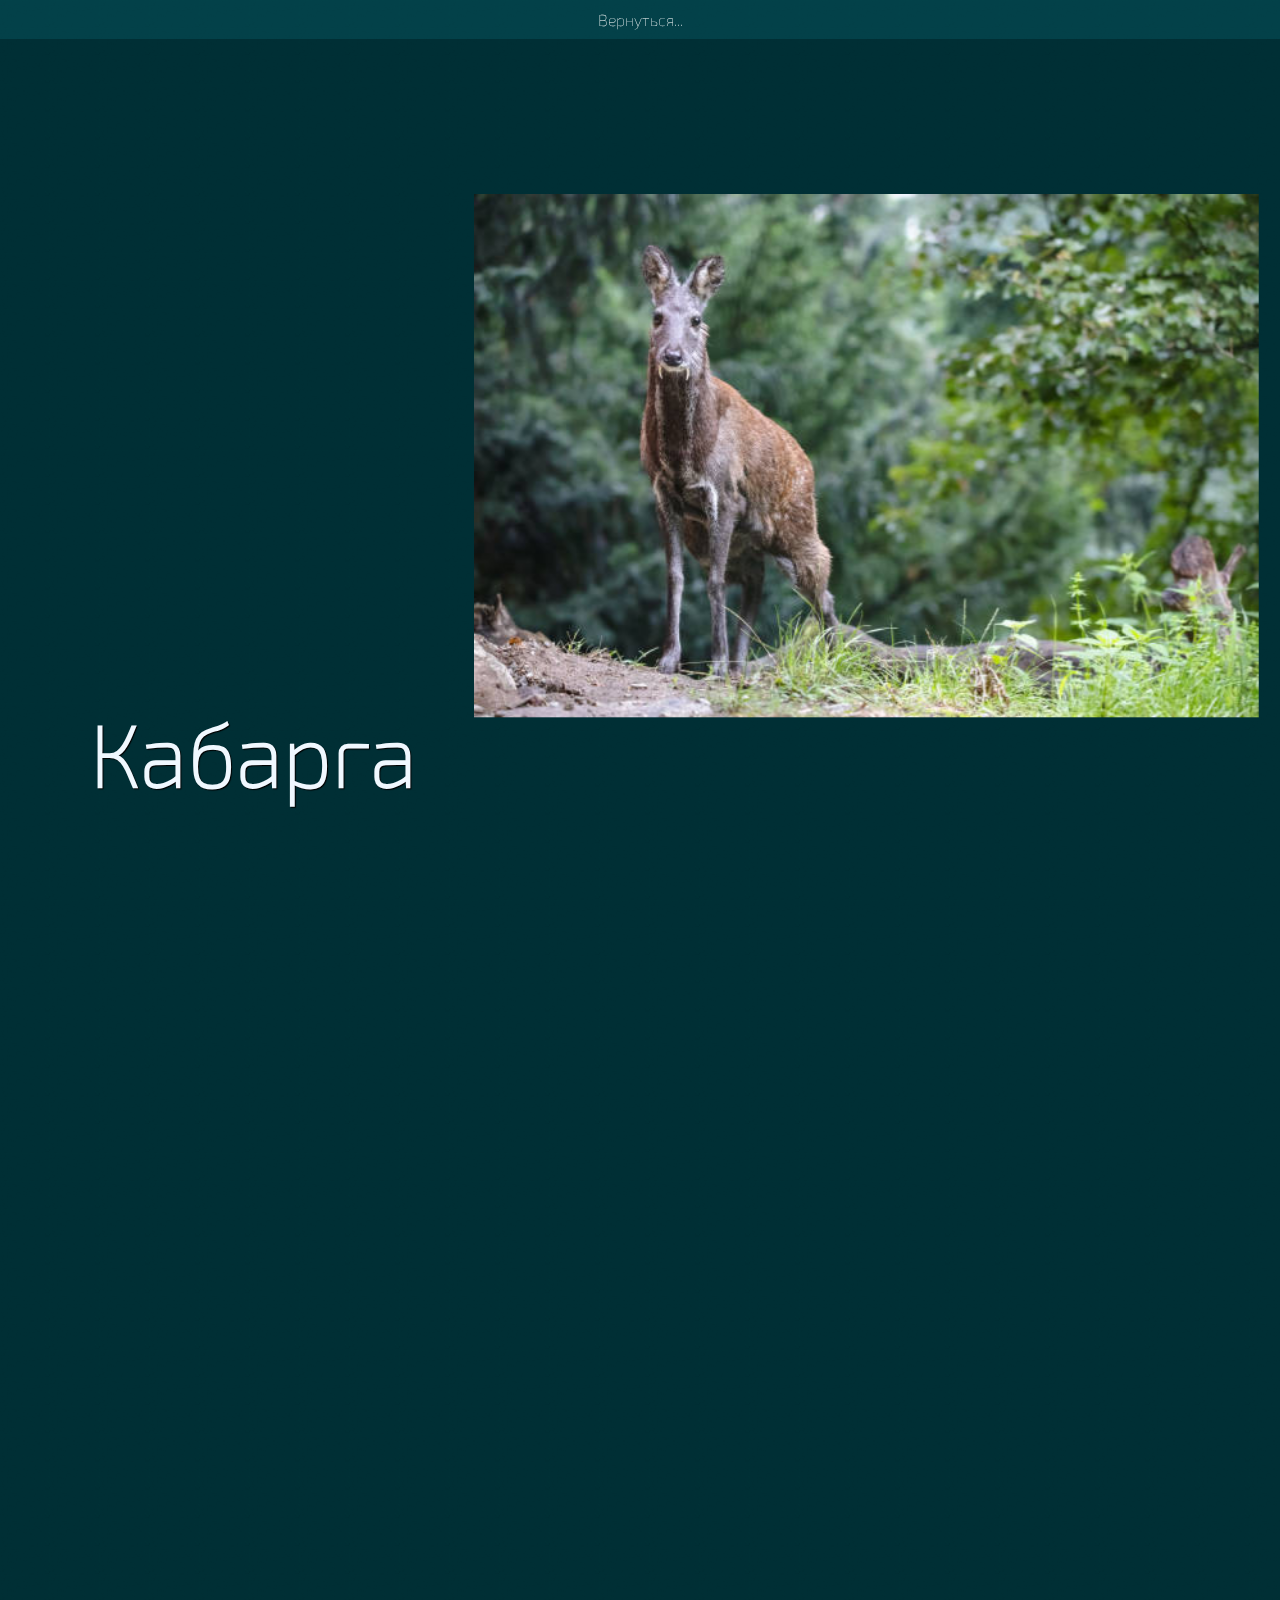
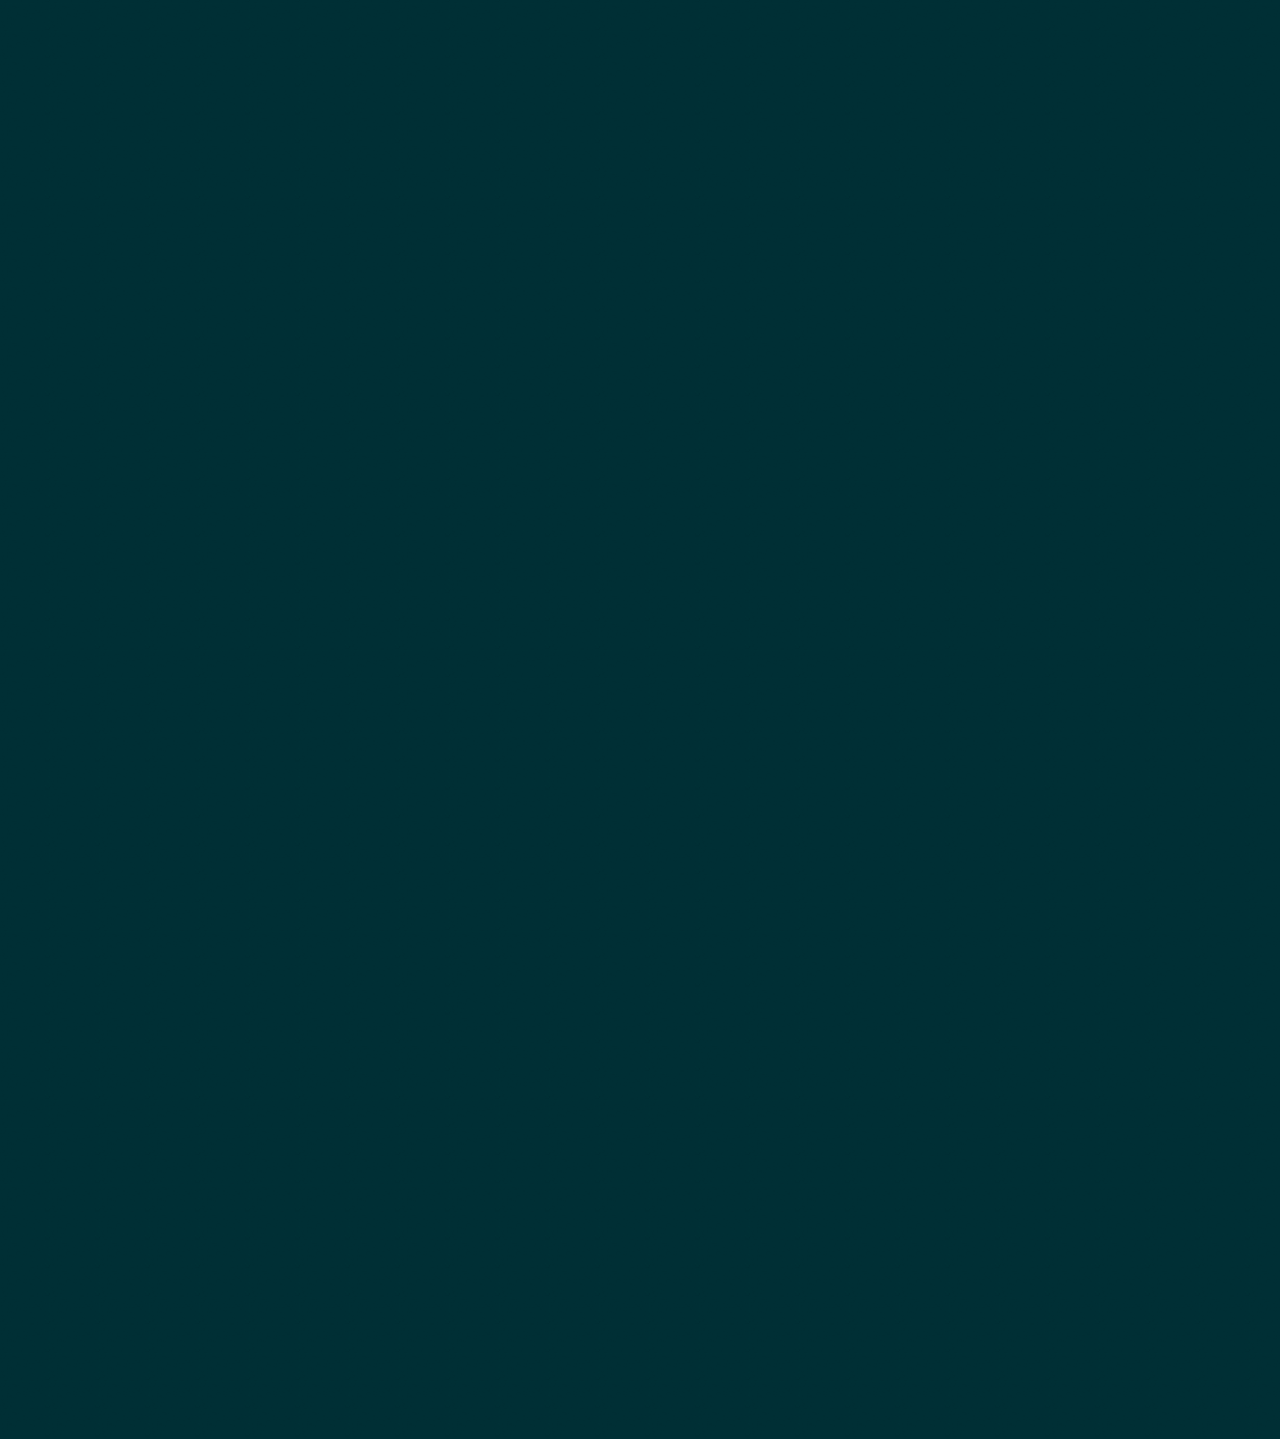
<file: info/an-info/6.html>
<!DOCTYPE html>
<html lang="en">
<head>

	<meta charset="UTF-8">
	<meta http-equiv="X-UA-Compatible" content="IE=edge">
	<meta name="viewport" content="width=device-width, initial-scale=1.0">

	<title>Document</title>

	<script src="../../libs/gsap/gsap.min.js" defer></script>
	<script src="../../libs/gsap/ScrollTrigger.min.js" defer></script>
	<script src="../../libs/gsap/ScrollSmoother.min.js" defer></script>

	<link rel="stylesheet" href="../../css/an-info.css">
	<script src="../../js/an-info.js" defer></script>

</head>
<body>

	<div class="wrapper">
		<div class="content">

			<header class="hero-section">
				<img data-speed=".6" class="hero" src="../../img/work/6/1.jpg" alt="Alt" >
				<div class="container">
					<div data-speed=".75" class="main-header">
						<h1 class="main-title">Кабарга</h1>
					</div>
				</div>
			</header>
		
			<div class="portfolio">
				<div class="container">
					<main class="gallery">
	
						<div data-speed=".9" class="gallery__left">
		
							<img class="gallery__item" src="../../img/work/6/2.jpg" alt="Alt">
		
							<div class="text-block gallery__item">
								<h2 class="text-block__h">Внешний вид</h2>
								<p class="text-block__p">Кабарга — очень красивый зверь. Маленькая (высота в холке всего 55-60 см), изящная, темно-шоколадного цвета со светлыми включениями и с глазами расплавленного золота. Но на этом уникальные особенности этого животного не кончаются. У самцов растут внушительного вида клыки, которые спускаются ниже линии челюсти. У самок клыки тоже есть, но гораздо меньшего размера.</p>
							</div>
		
							<img class="gallery__item" src="../../img/work/6/4.jpg" alt="Alt">
		
						</div>

						<div data-speed="1.1" class="gallery__right">
		
							<div class="text-block gallery__item">
								<h2 class="text-block__h">Оленевидное с клыками</h2>
								<p class="text-block__p">Кабарга или Moschus moschiferus водится в предгорьях Западного и Южного Алтая. Она одна составляет целое семейство кабарговых, которое образовалось около 55 миллионов лет назад. Кабарга предпочитает селиться на склонах гор, где растут хвойные деревья: кедровые сосны, ели или пихтовник. Среди пушистых гигантов и скальных выходов растет много лишайников. А это основной кабарожий корм. Из-за своей прихотливости в еде кабарги ведут оседлый образ жизни, осваивая в течение года не более 300 гектаров пастбищ.</p>
							</div>
		
							<img class="gallery__item" src="../../img/work/6/3.jpg" alt="Alt">

							<div class="text-block gallery__item">
								<h2 class="text-block__h">Записан в красную книгу</h2>
								<p class="text-block__p">Численность ее катастрофически невелика. Ученые определяют ее всего в 1000-1200 особей, поэтому охота на нее запрещена.</p>
							</div>

							<div class="gallery__item" id="видео">
								<div class="videos__wrapper">
									<div class="video__item"></div>
									<iframe class="video__element" src="https://www.youtube.com/embed/0DB-Y4b0I7E" title="YouTube video player" frameborder="0" allow="accelerometer; autoplay; clipboard-write; encrypted-media; gyroscope; picture-in-picture" allowfullscreen>
									</iframe>
								</div>
							</div>
		
						</div>

					</main>
				</div>
			</div>

		</div>
	</div>

	<footer class="footer">
		<a href="../../animals.html" class="button">Вернуться...</a>
	</footer>

</body>
</html>
</file>
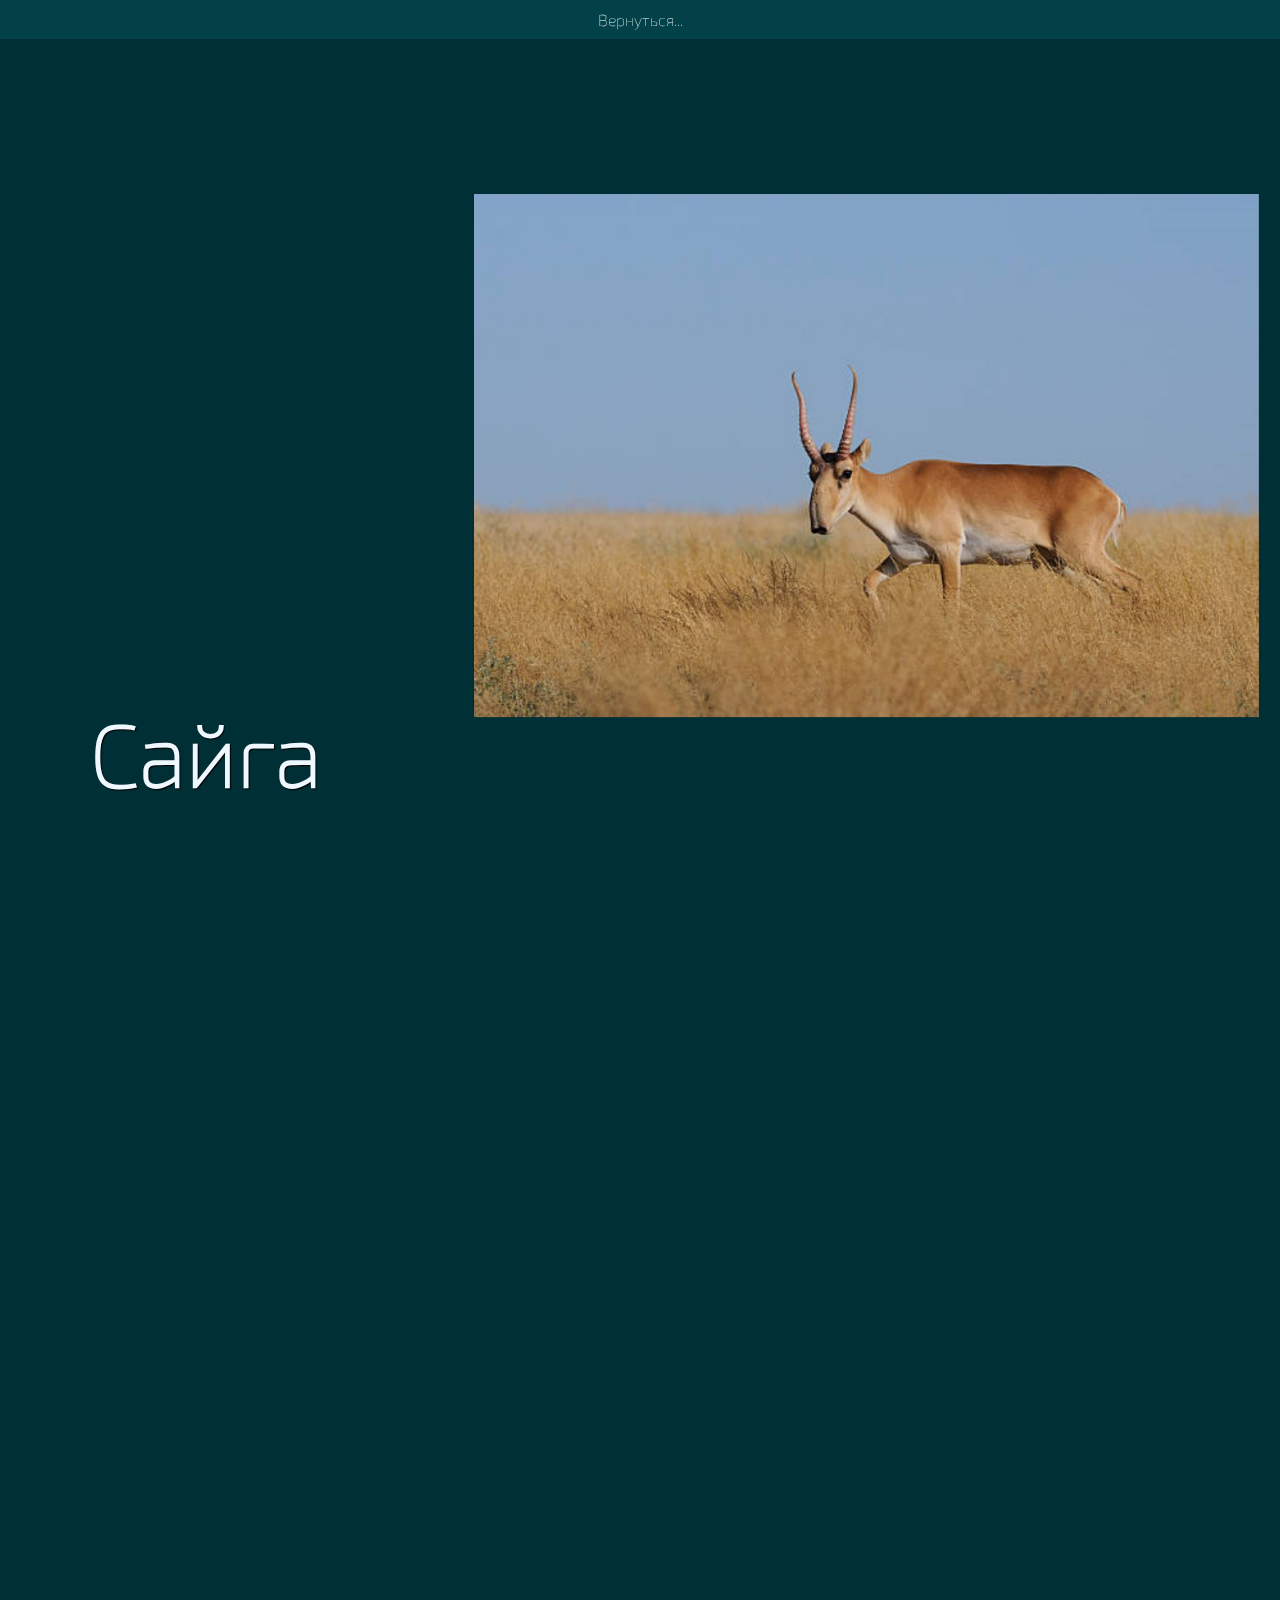
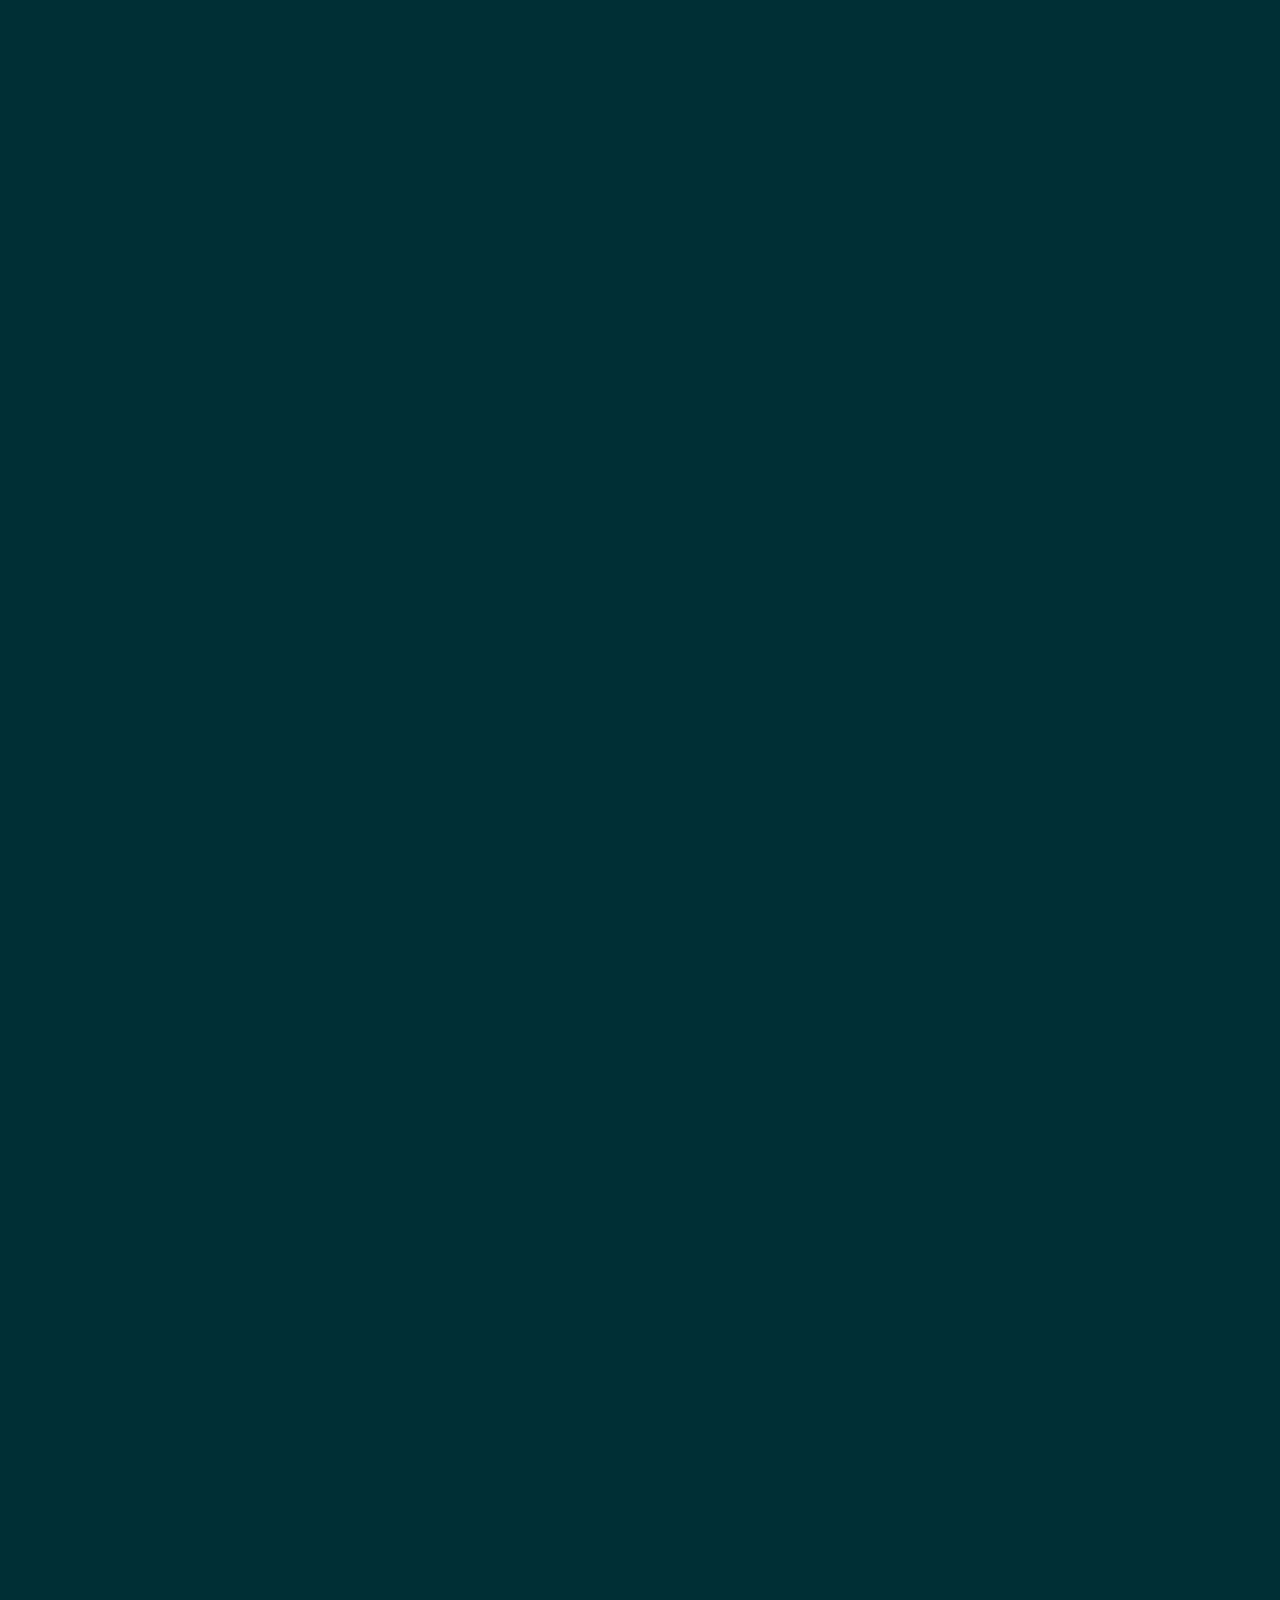
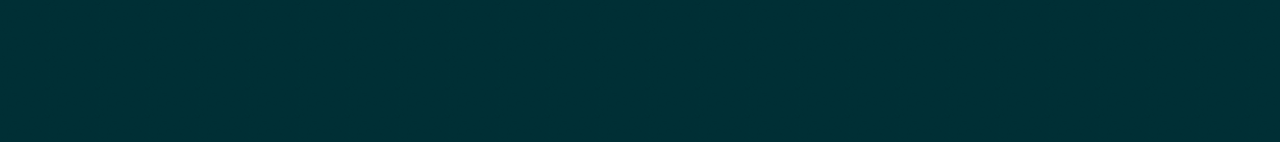
<file: info/an-info/7.html>
<!DOCTYPE html>
<html lang="en">
<head>

	<meta charset="UTF-8">
	<meta http-equiv="X-UA-Compatible" content="IE=edge">
	<meta name="viewport" content="width=device-width, initial-scale=1.0">

	<title>Document</title>

	<script src="../../libs/gsap/gsap.min.js" defer></script>
	<script src="../../libs/gsap/ScrollTrigger.min.js" defer></script>
	<script src="../../libs/gsap/ScrollSmoother.min.js" defer></script>

	<link rel="stylesheet" href="../../css/an-info.css">
	<script src="../../js/an-info.js" defer></script>

</head>
<body>

	<div class="wrapper">
		<div class="content">

			<header class="hero-section">
				<img data-speed=".6" class="hero" src="../../img/work/7/1.jpg" alt="Alt" >
				<div class="container">
					<div data-speed=".75" class="main-header">
						<h1 class="main-title">Сайга</h1>
					</div>
				</div>
			</header>
		
			<div class="portfolio">
				<div class="container">
					<main class="gallery">
	
						<div data-speed=".9" class="gallery__left">
		
							<img class="gallery__item" src="../../img/work/7/2.jpg" alt="Alt">
		
							<div class="text-block gallery__item">
								<h2 class="text-block__h">Внешний вид</h2>
								<p class="text-block__p">Животное имеет небольшие размеры и плотное телосложение. Тело сайгака в длину составляет 110-140 см, в высоту — 60-80 см. Весит он 23-55 кг. Параметры самок немного меньше. Туловище у млекопитающих обоих полов удлиненное, ноги стройные и коротковатые. Имеется хвост длиной около 10 см и округлые уши. Уникальной и характерной для сайгаков частью тела является их нос. Он представляет собой подвижный мягкий хоботок. На его конце расположены большие, близко расположенные ноздри.</p>
							</div>
		
							<img class="gallery__item" src="../../img/work/7/4.jpg" alt="Alt">
		
						</div>

						<div data-speed="1.1" class="gallery__right">
		
							<div class="text-block gallery__item">
								<h2 class="text-block__h">Антилопа с хоботом</h2>
								<p class="text-block__p">Cайгак, или сайга это род млекопитающих животных, который относится к отряду парнокопытных, семейству полорогих, подсемейству настоящих&nbsp;антилоп. Сайгак относится к уникальным животным, сохранившим свой облик без изменения с тех времен, когда по поверхности Земли бродили стада мамонтов. Поэтому внешний вид этого парнокопытного отличается своеобразной индивидуальностью, благодаря которой его нельзя спутать ни с каким другим млекопитающим. Они обитают в&nbsp;степях и&nbsp;полупустынях Казахстана, а&nbsp;также на&nbsp;территории России, Кыргызстана, Узбекистана и&nbsp;Монголии.</p>
							</div>
		
							<img class="gallery__item" src="../../img/work/7/3.jpg" alt="Alt">

							<div class="text-block gallery__item">
								<h2 class="text-block__h">Записан в красную книгу</h2>
								<p class="text-block__p">На фоне спада спроса на рог носорога, спрос на рога сайги в Китае вырос арифметическими темпами. В то же время обедневшие охотники в России и Казахстане, отчаянно нуждавшиеся в новых источниках дохода, видели в сайгаках быстрый источник дохода. Незаконная охота процветала, и браконьеры убивали сайгаков мощными винтовками, используя автомобили и мотоциклы для передвижения по пустыни. Недоукомплектованные, плохо финансируемые местные власти не могли справится с браконьерами, которые осуществляли свою незаконную деятельность в сотнях километрах от крупных населенных пунктов.</p>
							</div>

							<div class="gallery__item" id="видео">
								<div class="videos__wrapper">
									<div class="video__item"></div>
									<iframe class="video__element" src="https://www.youtube.com/embed/tfKw1XB4xYI" title="YouTube video player" frameborder="0" allow="accelerometer; autoplay; clipboard-write; encrypted-media; gyroscope; picture-in-picture" allowfullscreen>
									</iframe>
								</div>
							</div>
		
						</div>

					</main>
				</div>
			</div>

		</div>
	</div>

	<footer class="footer">
		<a href="../../animals.html" class="button">Вернуться...</a>
	</footer>

</body>
</html>
</file>
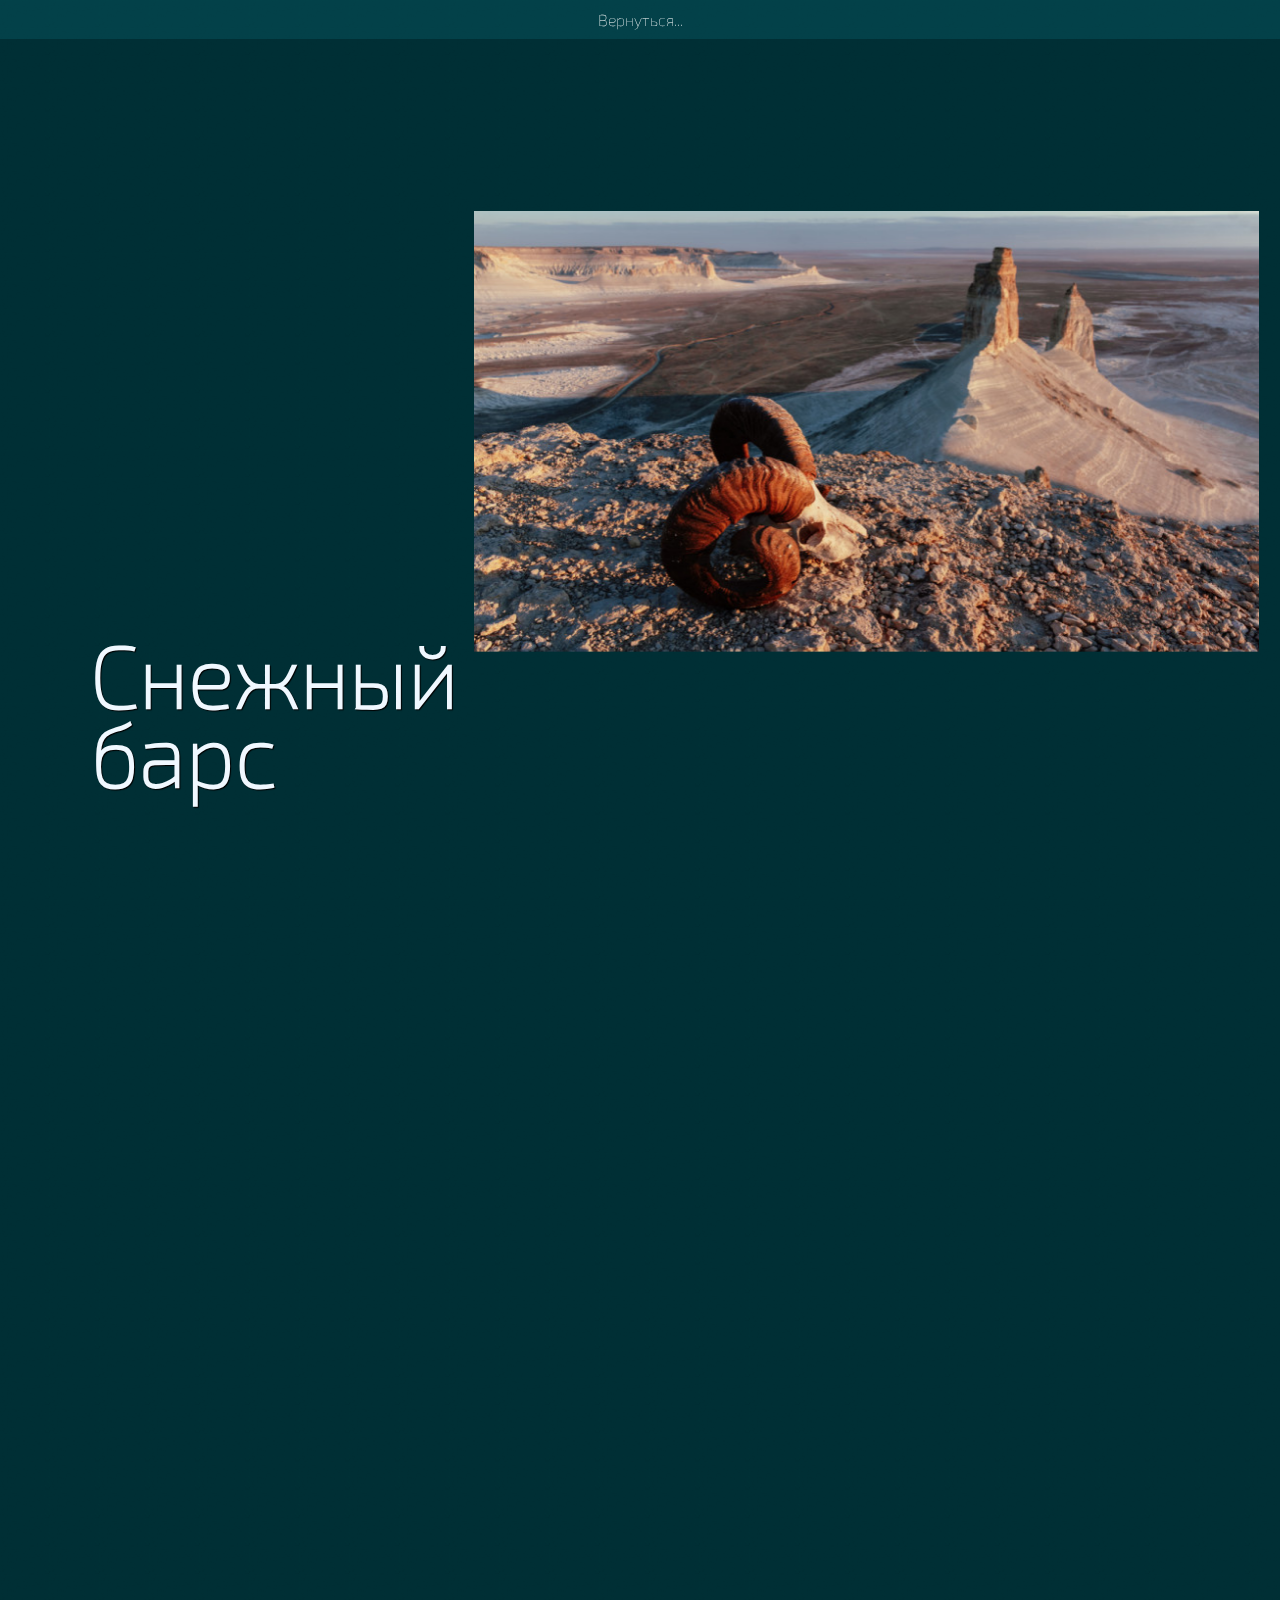
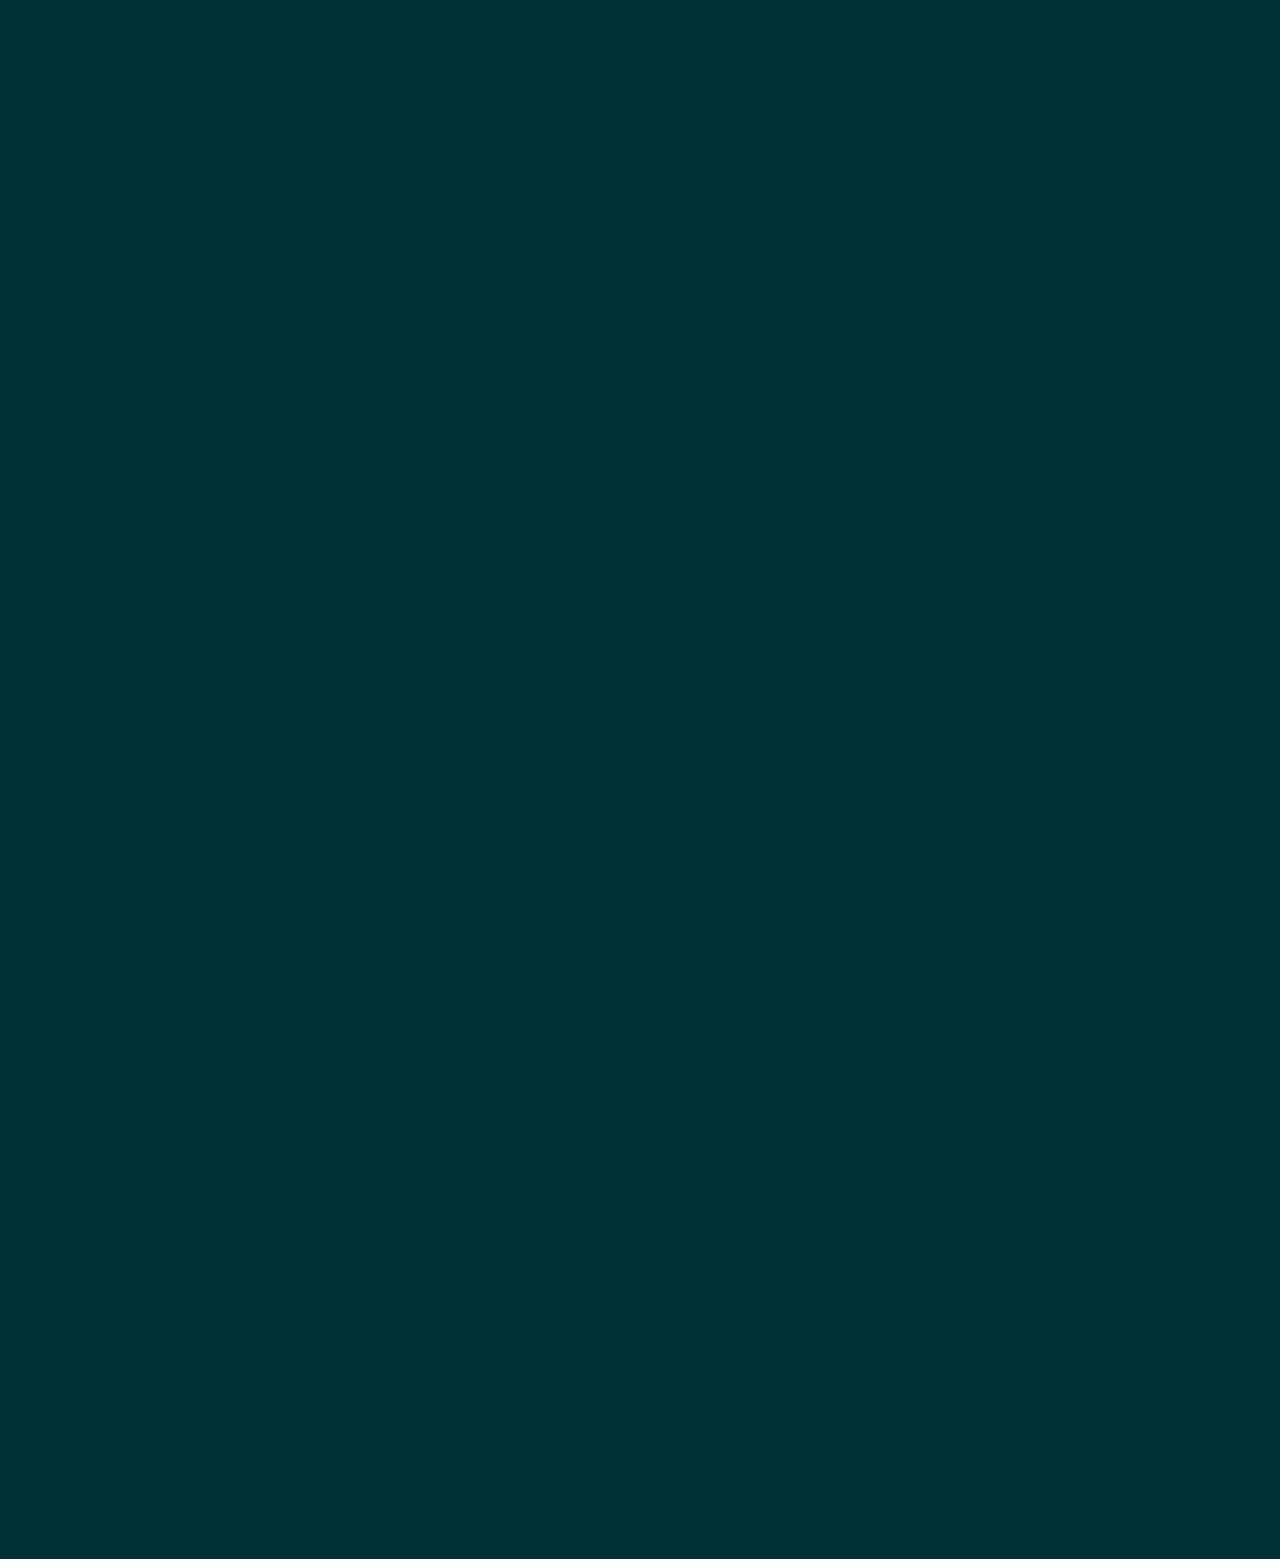
<file: info/ls-info/1.html>
<!DOCTYPE html>
<html lang="en">
<head>

	<meta charset="UTF-8">
	<meta http-equiv="X-UA-Compatible" content="IE=edge">
	<meta name="viewport" content="width=device-width, initial-scale=1.0">

	<title>Document</title>

	<script src="/libs/gsap/gsap.min.js" defer></script>
	<script src="/libs/gsap/ScrollTrigger.min.js" defer></script>
	<script src="/libs/gsap/ScrollSmoother.min.js" defer></script>

	<link rel="stylesheet" href="/css/an-info.css">
	<script src="/js/an-info.js" defer></script>

</head>
<body>

	<div class="wrapper">
		<div class="content">

			<header class="hero-section">
				<img data-speed=".6" class="hero" src="/img/work/1-1/1.jpg" alt="Alt" >
				<div class="container">
					<div data-speed=".75" class="main-header">
						<h1 class="main-title">Снежный барс</h1>
					</div>
				</div>
			</header>
		
			<div class="portfolio">
				<div class="container">
					<main class="gallery">
	
						<div data-speed=".9" class="gallery__left">
		
							<img class="gallery__item" src="/img/work/1-1/2.jpg" alt="Alt">
		
							<div class="text-block gallery__item">
								<h2 class="text-block__h">Внешний вид</h2>
								<p class="text-block__p">У снежного барса длинный густой сероватый мех, покрытый темными розетками и пятнами. Он может достигать веса взрослого мужчины (около 70 кг). Длинный хвост (до 1 м), используется животным для поддержания равновесия в сложной скалистой местности. Многие из историй, связанных со снежным барсом, вероятно, апокрифичны. Хотя, считается, что он обладает отменными способностями к передвижению и может совершать 7-ми метровые прыжки.</p>
							</div>
		
							<img class="gallery__item" src="/img/work/1-1/4.jpg" alt="Alt">
		
						</div>

						<div data-speed="1.1" class="gallery__right">
		
							<div class="text-block gallery__item">
								<h2 class="text-block__h">Легендарное животное</h2>
								<p class="text-block__p">Самым известным, даже легендарным, из диких животных Казахстана является снежный барс, или ирбис (Uncia uncia). Он изображен на некоторых ранних скифских золотых украшениях, которым более 2000 лет. Поскольку снежные барсы являются одними из самых застенчивых и скрытных млекопитающих на планете, живущие в труднодоступных местах, их почти никто не видит. Его предполагаемая склонность к убийству домашних животных (овец и коз) часто вызывала опасения у сельских жителей. Однако неприступность обеспечила этому животному мифическую репутацию, которая будоражит воображение человека с незапамятных временах.</p>
							</div>
		
							<img class="gallery__item" src="/img/work/1-1/3.jpg" alt="Alt">

							<div class="text-block gallery__item">
								<h2 class="text-block__h">Записан в красную книгу</h2>
								<p class="text-block__p">В настоящее время предпринимаются серьезные попытки сохранить среду обитания ирбиса, и заметно снизилась угроза браконьерства. Тем не менее, до сих пор на рынках Дальнего Востока продаются незаконные шкуры и части тела снежного барса.</p>
							</div>

							<div class="gallery__item" id="видео">
								<div class="videos__wrapper">
									<div class="video__item"></div>
									<iframe class="video__element" src="https://www.youtube.com/embed/2dW6EVdQuk0" title="YouTube video player" frameborder="0" allow="accelerometer; autoplay; clipboard-write; encrypted-media; gyroscope; picture-in-picture" allowfullscreen>
									</iframe>
								</div>
							</div>
		
						</div>

					</main>
				</div>
			</div>

		</div>
	</div>

	<footer class="footer">
		<a href="/landscapes.html" class="button">Вернуться...</a>
	</footer>

</body>
</html>
</file>
<file: css/an-info.css>
* {
	margin: 0;
	padding: 0;
	box-sizing: border-box;
}
:root {
	--index: calc(1vw + 1vh);
	--color-header: #f4efec;
	--color-text: #cdc6c3;
	--gallery-gap: calc(var(--index) * 7.5)
}
@font-face {
	font-family: exo_2;
	src: url(../fonts/exo-2-v20-cyrillic_cyrillic-ext-300.woff2);
}
@font-face {
	font-family: exo_2;
	src: url(../fonts/exo-2-v20-cyrillic_cyrillic-ext-100.woff2);
}
h1, h2, h3, h4, h5, h6 {
	font-family: "exo_2";
	text-shadow: 1px 1px 1px #000000;
	color:aliceblue;
}
/* will-change */
.content, .hero, .main-header, .gallery > * {
	will-change: transform;
}
body {
	background-image: url(../img/bg.jpg);
	background-size: 50px;
	color: #fafafa;
	font-family: "exo_2";
	overflow-x: hidden;
}
.hero {
	width: calc(var(--index) * 36);
	position: absolute;
	left: 37vw;
	top: 22vh;
	z-index: -1;
}
.main-header {
	height: 100vh;
}
.container {
	padding: 0 7vw;
}
.main-title {
	font-size: calc(var(--index) * 4);
	position: absolute;
	width: min-content;
	bottom: 12vh;
	line-height: .9;
}
.gallery {
	display: flex;
	padding: calc(var(--index) * 8) 0;
}
.gallery > * {
	flex: 1;
	display: flex;
	align-items: center;
	flex-direction: column;
}
.gallery__item {
	max-width: calc(var(--index) * 21);
	margin-bottom: var(--gallery-gap);
	max-height: 180vh;
	border-radius: 8px;
	width: 100%;
}
.gallery__left {
	margin-top: calc(var(--gallery-gap) * 1.75);
	margin-right: 5px;
}
.gallery__right .gallery__item {
	margin: 0;
	margin-top: var(--gallery-gap);
}
.text-block {
	color: var(--color-text);
	position: relative;
}
.text-block__h {
	font-size: calc(var(--index) * 1.8);
	line-height: 3rem;
	color: var(--color-header);
	margin-bottom: 1.5rem;
}
.text-block__p {
	font-size: calc(var(--index) * 0.8);
	line-height: 1.75;
}

.button{
	background-color: rgba(16, 140, 156, 0.2);
	position: relative;
	z-index: 5;
	display: flex;
	align-items: center;
	justify-content: center;
	padding-top: 10px;
	padding-bottom: 10px;
	text-decoration: none;
	color: #fff;
}

/*videos start*/

.videos__wrapper{
    max-width: 650px;
    margin: 0 auto;
    position: relative;
}

.video__item{
    padding-top: 56.25%;
}

.video__element{
    position: absolute;
    top: 0;
    left: 0;
    width: 100%;
    height: 100%;
}

.soc__info{
	max-width: 50px;
	margin-top: 25px;
	margin-right: 25px;
	margin-bottom: 25px;
}

.footer{
	position: fixed;
	top: 0;
	left: 0;
	width: 100%;
}

@media screen and (max-width: 960px) {
    .gallery{
		padding-bottom: 500px;
	}
	.hero {
		width: 100%;
		position: absolute;
		left: 0vw;
		top: 4vh;
		z-index: -1;
	}
	.container {
		padding: 0 0vw;
	}
	.gallery__item{
		width: 80%;
	}
	.gallery__left .gallery__right{
		max-width: 440px;
	}
	.main-title{
		width: fit-content;
	}
}
</file>
